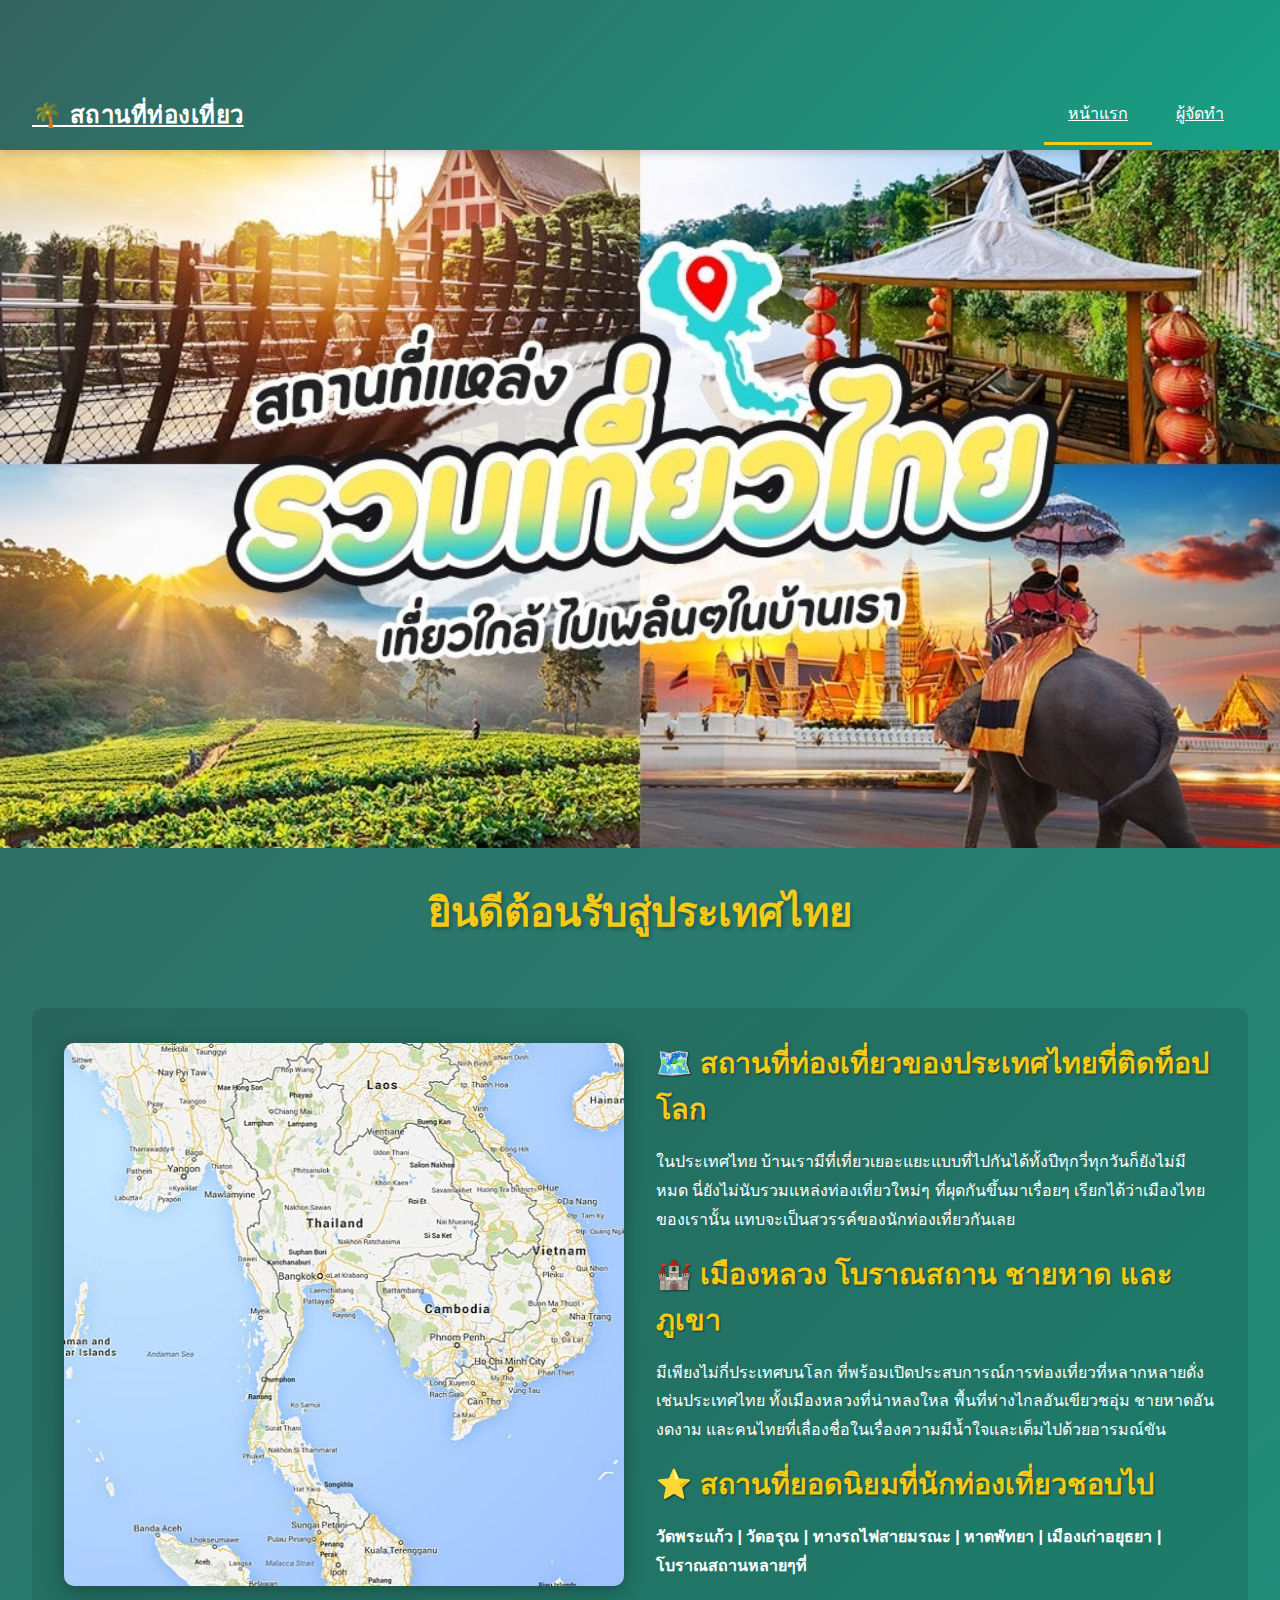
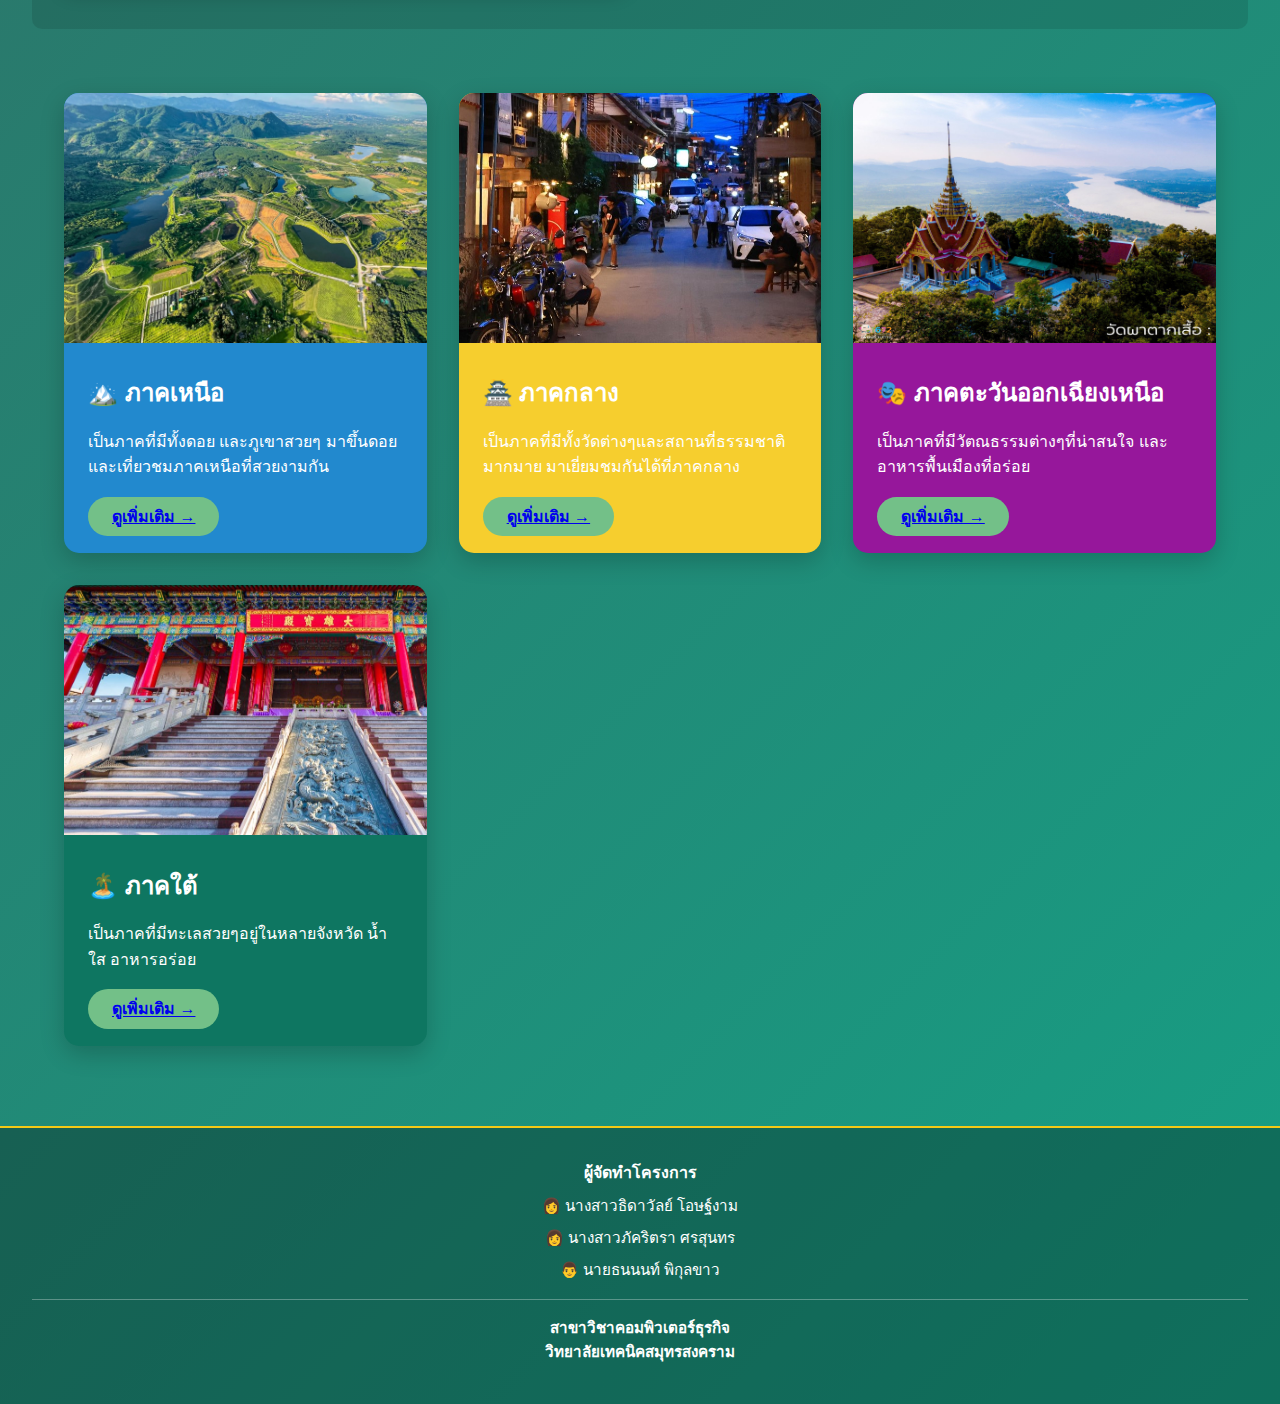
<file: index.html>
<!DOCTYPE html>
<html lang="th">

<head>
    <meta charset="UTF-8">
    <meta name="viewport" content="width=device-width, initial-scale=1.0">
    <title>สถานที่ท่องเที่ยวไทย</title>

    <link rel="stylesheet" href="index.css">
</head>

<body>
    <div class="container-fluid">

        <!--เมนู (Menu)-->
        <nav class="navbar navbar-expand-lg fixed-top">
            <div class="container-fluid">
                <a class="navbar-brand" href="index.html" style="color: white;">🌴 สถานที่ท่องเที่ยว</a>
                <div class="navbar-nav">
                    <a class="nav-link active" href="index.html">หน้าแรก</a>
                    <a class="nav-link" href="aboutus.html">ผู้จัดทำ</a>
                </div>
            </div>
        </nav>

        <!--หัวเว็บ (Banner)-->
        <div class="banner-section">
            <img src="img/สถานที่ท่องเที่ยวในประเทศไทย-1.jpg" alt="ประเทศไทย">
            <div class="banner-title">
                ยินดีต้อนรับสู่ประเทศไทย
            </div>
        </div>
        <!--เนื้อหา (Content)-->
        <div class="content-section">
            <div>
                <img src="img/แผนที่.jpg" alt="แผนที่ประเทศไทย">
            </div>
            <div class="content-text">
                <h2>🗺️ สถานที่ท่องเที่ยวของประเทศไทยที่ติดท็อปโลก</h2>
                <p>ในประเทศไทย บ้านเรามีที่เที่ยวเยอะแยะแบบที่ไปกันได้ทั้งปีทุกวี่ทุกวันก็ยังไม่มีหมด
                    นี่ยังไม่นับรวมแหล่งท่องเที่ยวใหม่ๆ ที่ผุดกันขึ้นมาเรื่อยๆ เรียกได้ว่าเมืองไทยของเรานั้น
                    แทบจะเป็นสวรรค์ของนักท่องเที่ยวกันเลย</p>

                <h2>🏰 เมืองหลวง โบราณสถาน ชายหาด และภูเขา</h2>
                <p>มีเพียงไม่กี่ประเทศบนโลก ที่พร้อมเปิดประสบการณ์การท่องเที่ยวที่หลากหลายดั่งเช่นประเทศไทย
                    ทั้งเมืองหลวงที่น่าหลงใหล พื้นที่ห่างไกลอันเขียวชอุ่ม ชายหาดอันงดงาม
                    และคนไทยที่เลื่องชื่อในเรื่องความมีน้ำใจและเต็มไปด้วยอารมณ์ขัน</p>

                <h2>⭐ สถานที่ยอดนิยมที่นักท่องเที่ยวชอบไป</h2>
                <p><strong>วัดพระแก้ว | วัดอรุณ | ทางรถไฟสายมรณะ | หาดพัทยา | เมืองเก่าอยุธยา |
                        โบราณสถานหลายๆที่</strong></p>
            </div>
        </div>
        <!--การ์ด 4 ภาค-->
        <div class="cards-grid">
            <div class="card" style="background-color: rgb(34, 137, 206); color: white;">
                <img src="img/60.webp" class="card-img-top" alt="ภาคเหนือ">
                <div class="card-body">
                    <h5 class="card-title">🏔️ ภาคเหนือ</h5>
                    <p class="card-text">เป็นภาคที่มีทั้งดอย และภูเขาสวยๆ มาขึ้นดอยและเที่ยวชมภาคเหนือที่สวยงามกัน</p>
                    <a href="travel01.html" class="btn btn-primary">ดูเพิ่มเติม →</a>
                </div>
            </div>
            <div class="card" style="background-color: rgb(246, 206, 46); color: white;">
                <img src="img/71.jpg" class="card-img-top" alt="ภาคกลาง">
                <div class="card-body">
                    <h5 class="card-title">🏯 ภาคกลาง</h5>
                    <p class="card-text">เป็นภาคที่มีทั้งวัดต่างๆและสถานที่ธรรมชาติมากมาย มาเยี่ยมชมกันได้ที่ภาคกลาง</p>
                    <a href="travel02.html" class="btn btn-primary">ดูเพิ่มเติม →</a>
                </div>
            </div>
            <div class="card" style="background-color: rgb(150, 23, 155); color: white;">
                <img src="img/69.jpg" class="card-img-top" alt="ภาคอีสาน">
                <div class="card-body">
                    <h5 class="card-title">🎭 ภาคตะวันออกเฉียงเหนือ</h5>
                    <p class="card-text">เป็นภาคที่มีวัตณธรรมต่างๆที่น่าสนใจ และอาหารพื้นเมืองที่อร่อย</p>
                    <a href="travel03.html" class="btn btn-primary">ดูเพิ่มเติม →</a>
                </div>
            </div>
            <div class="card" style="background-color: rgb(14, 118, 97); color: white;">
                <img src="img/79.jpg" class="card-img-top" alt="ภาคใต้">
                <div class="card-body">
                    <h5 class="card-title">🏝️ ภาคใต้</h5>
                    <p class="card-text">เป็นภาคที่มีทะเลสวยๆอยู่ในหลายจังหวัด น้ำใส อาหารอร่อย</p>
                    <a href="travel04.html" class="btn btn-primary">ดูเพิ่มเติม →</a>
                </div>
            </div>
        </div>

        <!--ท้ายเว็บ (Footer)-->
        <footer>
            <div class="title">ผู้จัดทำโครงการ</div>
            <p>👩 นางสาวธิดาวัลย์ โอษฐ์งาม</p>
            <p>👩 นางสาวภัคริตรา ศรสุนทร</p>
            <p>👨 นายธนนนท์ พิกุลขาว</p>
            <p style="margin-top: 1rem; border-top: 1px solid rgba(255,255,255,0.3); padding-top: 1rem;">
                <strong>สาขาวิชาคอมพิวเตอร์ธุรกิจ<br>
                    วิทยาลัยเทคนิคสมุทรสงคราม</strong>
            </p>
        </footer>

    </div>

    <!--Bootstrap JavaScript-->

</body>

</html>
</file>
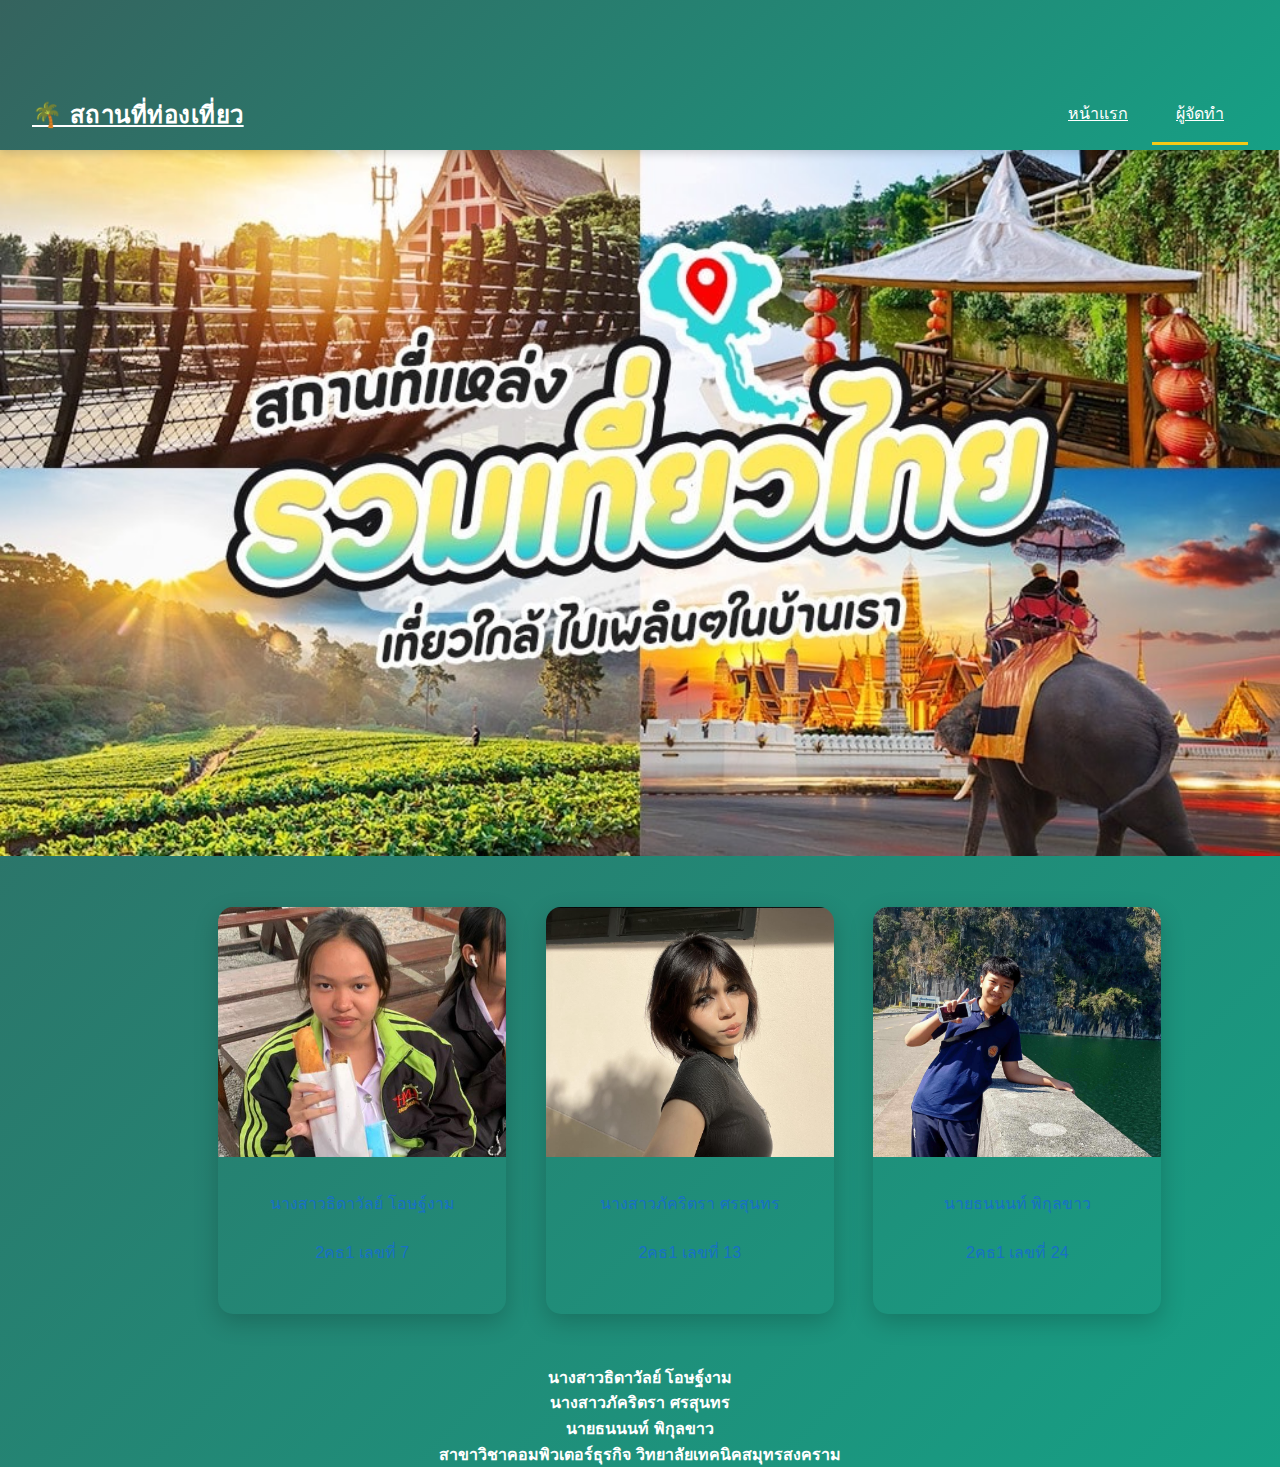
<file: aboutus.html>
<!DOCTYPE html>
<html lang="en">

<head>
    <meta charset="UTF-8">
    <meta name="viewport" content="width=device-width, initial-scale=1.0">
    <title>Document</title>

    <link rel="stylesheet" href="index.css">
</head>

<body>
    <div class="container-fluid" style="background-color: #1aab9d;">

        <!--เมนู (Menu)-->
        <nav class="navbar navbar-expand-lg fixed-top">
            <div class="container-fluid">
                <a class="navbar-brand" href="index.html" style="color: white;">🌴 สถานที่ท่องเที่ยว</a>
                <div class="navbar-nav ms-auto">
                    <a class="nav-link" href="index.html">หน้าแรก</a>
                    <a class="nav-link active" href="aboutus.html">ผู้จัดทำ</a>
                </div>
            </div>
        </nav>

        <!--หัวเว็บ (Banner)-->
        <div class="row">
            <div class="col-12">
                <img src="img/สถานที่ท่องเที่ยวในประเทศไทย-1.jpg" width="100%" height="100%">
            </div>
        </div>
        <!--เนื้อหา (Content)-->
        <br><br>
        <div class="row">
            <div class="col-2"></div>
            <div class="col-3" style="color: #1771c5; font-size: 120%;">
                <div class="card" style="width: 18rem;">
                    <img src="img/p2.jpg" class="card-img-top" alt="...">
                    <div class="card-body">
                        <p class="card-text" style="text-align: center;">นางสาวธิดาวัลย์ โอษฐ์งาม</p>
                        <p class="card-text" style="text-align: center;">2คธ1 เลขที่ 7</p>
                    </div>
                </div>
            </div>
            <div class="col-3" style="color: #1771c5; font-size: 120%;">
                <div class="card" style="width: 18rem;">
                    <img src="img/พู่.jpg" class="card-img-top" alt="...">
                    <div class="card-body">
                        <p class="card-text" style="text-align: center;">นางสาวภัคริตรา ศรสุนทร</p>
                        <p class="card-text" style="text-align: center;">2คธ1 เลขที่ 13</p>
                    </div>
                </div>
            </div>
            <div class="col-3" style="color: #1771c5; font-size: 120%;">
                <div class="card" style="width: 18rem;">
                    <img src="img/นนท์.jpg" class="card-img-top" alt="...">
                    <div class="card-body">
                        <p class="card-text" style="text-align: center;">นายธนนนท์ พิกุลขาว</p>
                        <p class="card-text" style="text-align: center;">2คธ1 เลขที่ 24</p>
                    </div>
                </div>
            </div>
            <div class="col-2"></div>
        </div><br>





        <!--ท้ายเว็บ (Footer)-->
        <div class="row">
            <div class="col-12" style="text-align: center; color: rgb(255, 255, 255);"><br>
                <b>นางสาวธิดาวัลย์ โอษฐ์งาม </b><br>
                <b>นางสาวภัคริตรา ศรสุนทร</b><br>
                <b>นายธนนนท์ พิกุลขาว</b><br>
                <b>สาขาวิชาคอมพิวเตอร์ธุรกิจ วิทยาลัยเทคนิคสมุทรสงคราม </b>
            </div>
        </div>

        <!--ปิด container ห้ามลบ-->
    </div>


    <!--bootstap ห้ามลบ-->

</body>

</html>
</file>
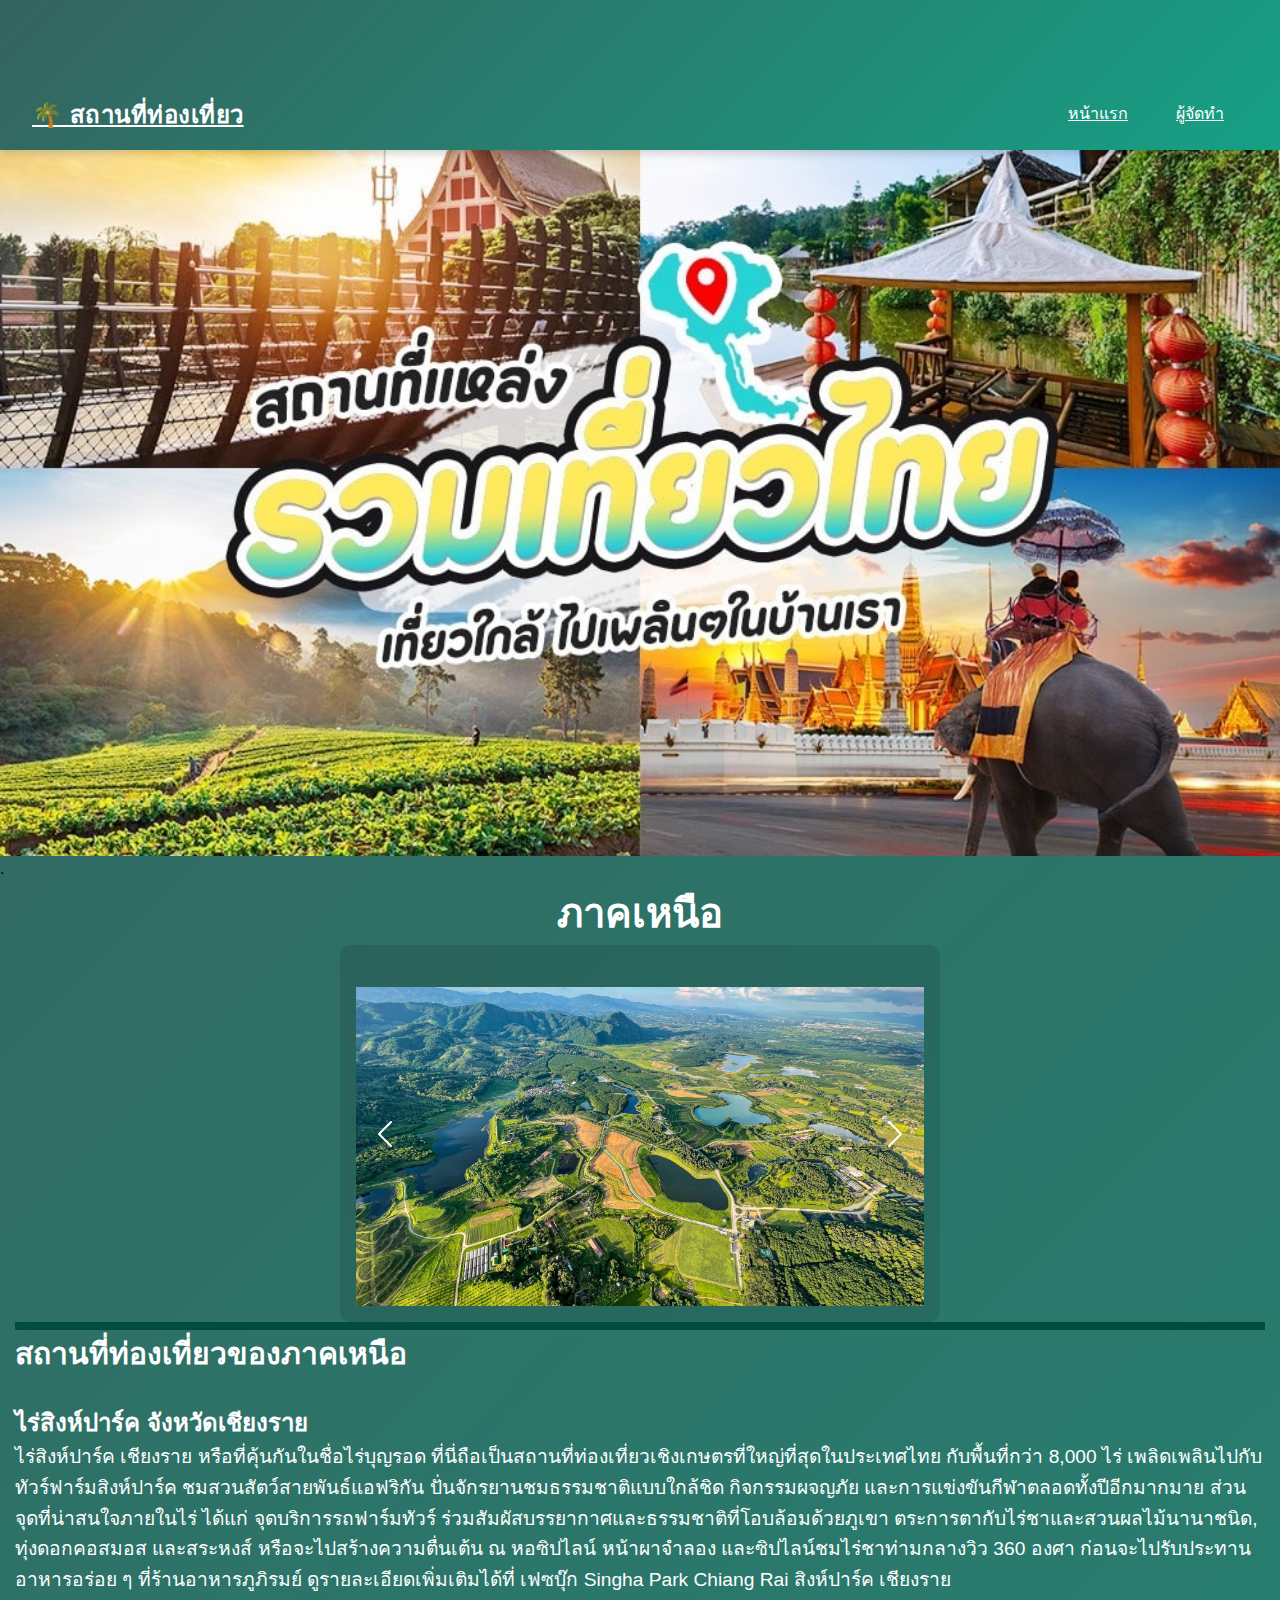
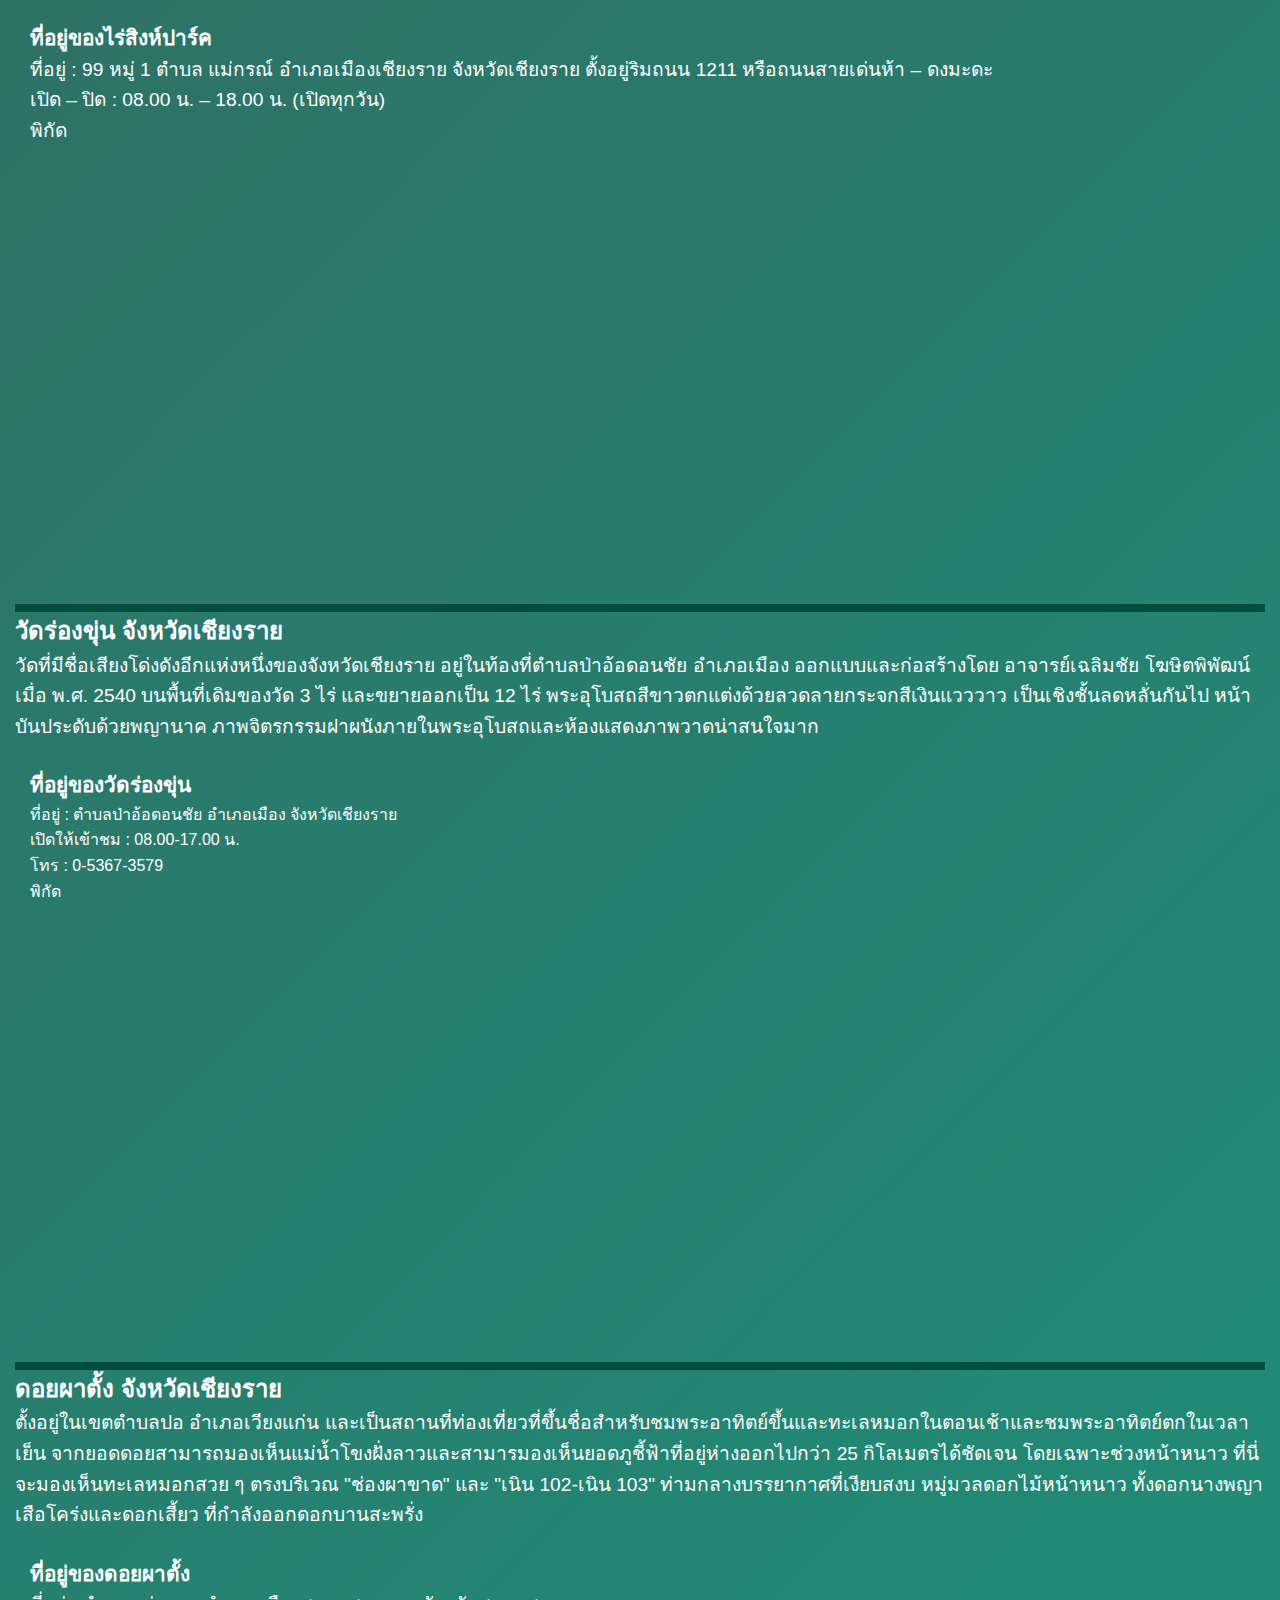
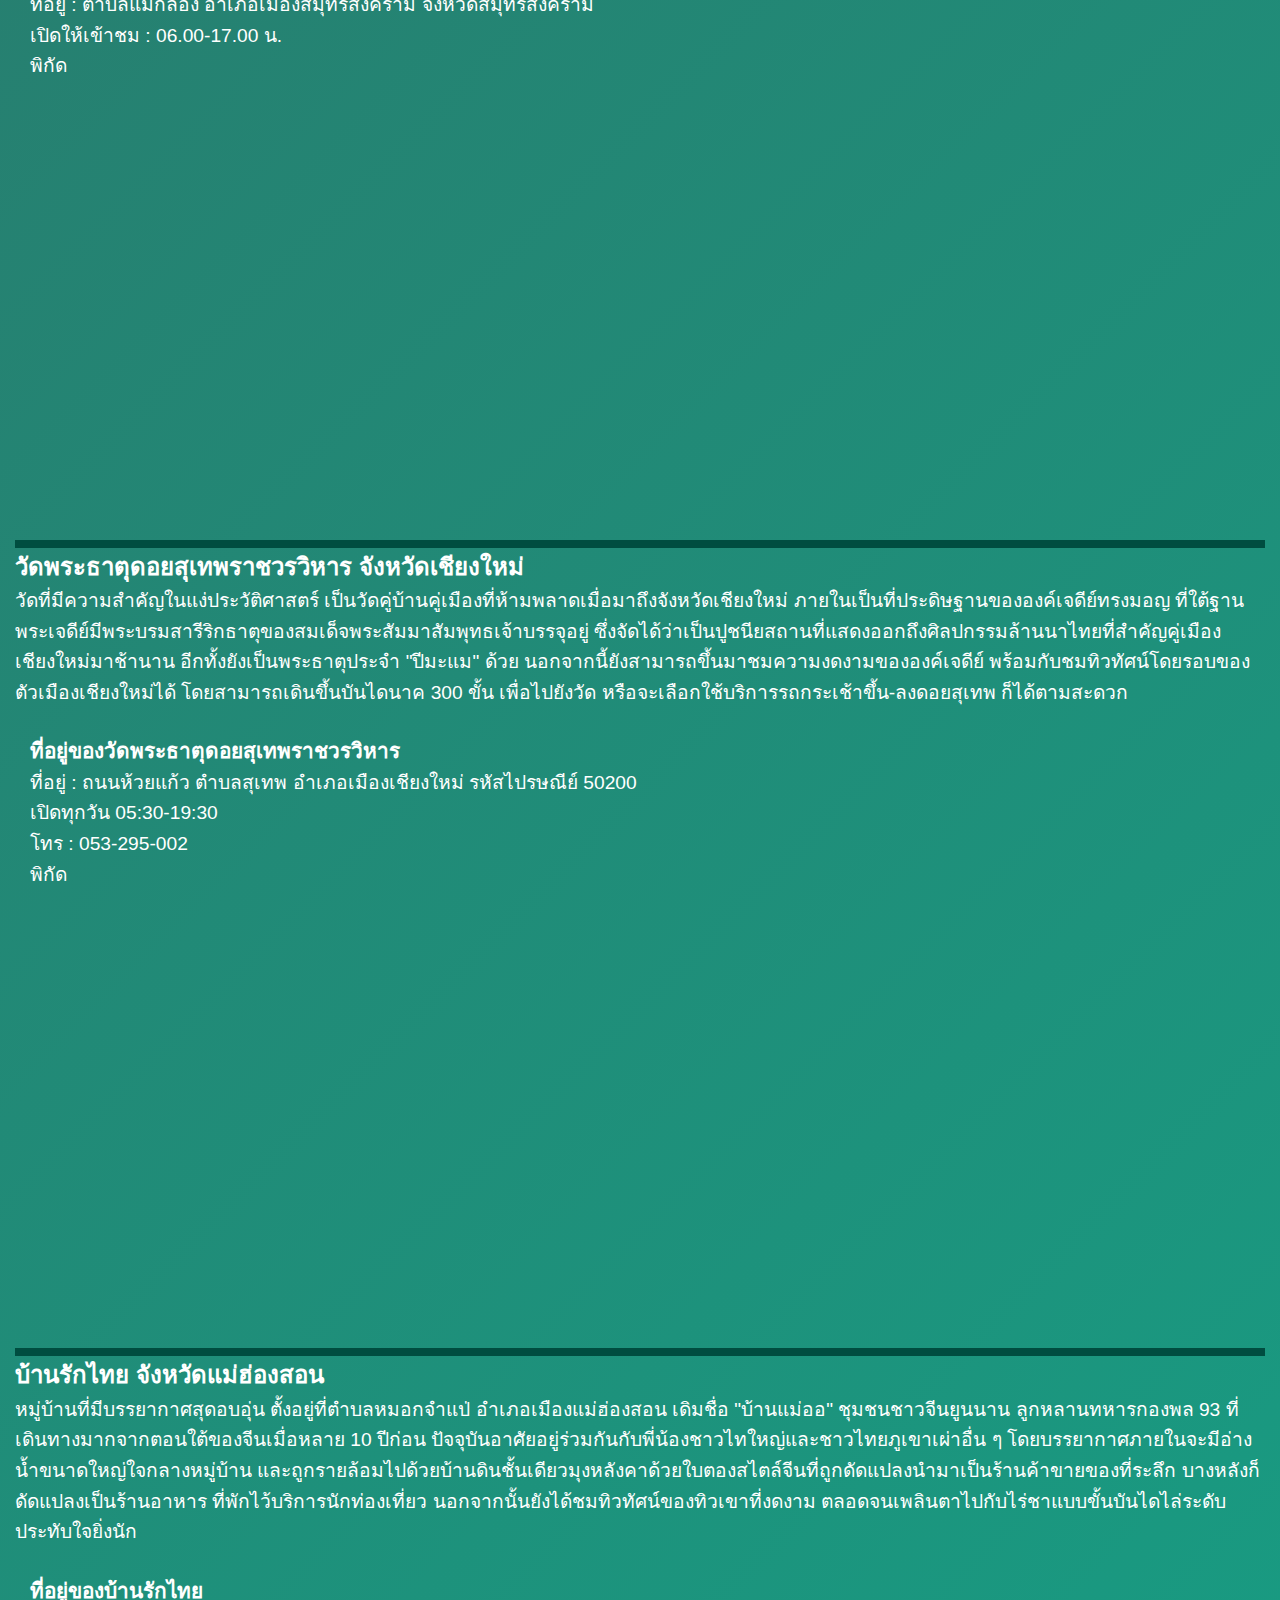
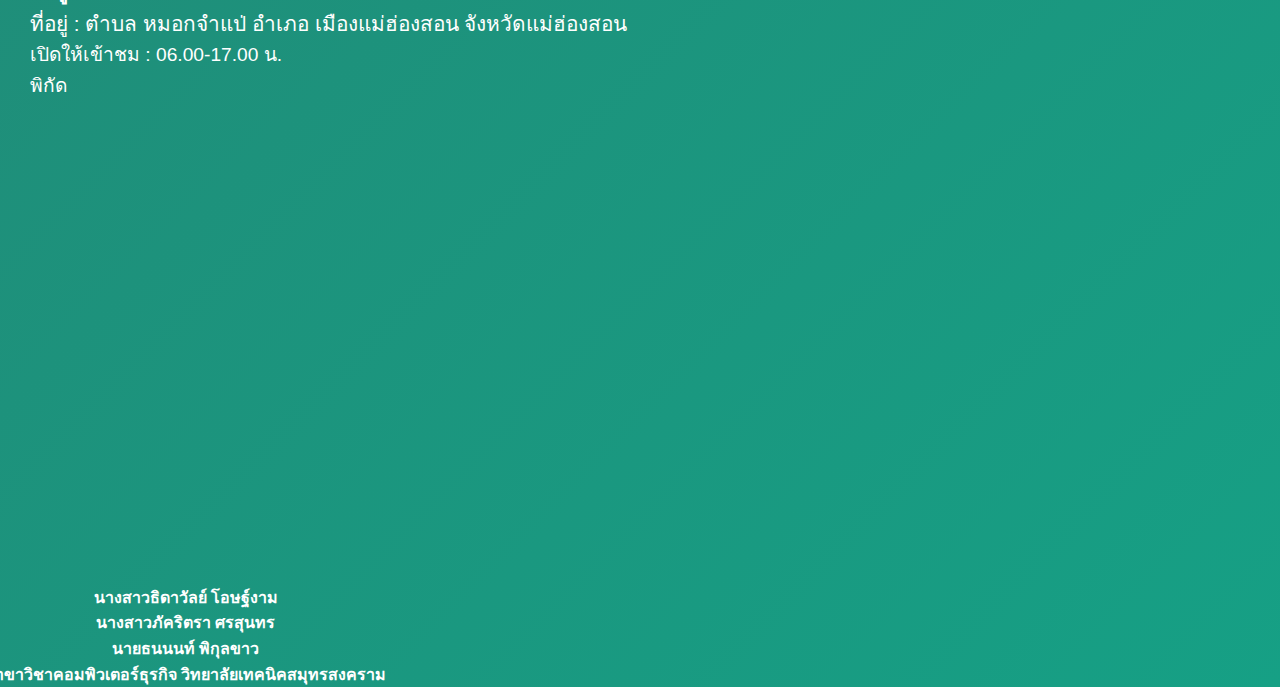
<file: travel01.html>
<!DOCTYPE html>
<html lang="en">

<head>
  <meta charset="UTF-8">
  <meta name="viewport" content="width=device-width, initial-scale=1.0">
  <title>Document</title>

  <link rel="stylesheet" href="index.css">
</head>

<body>
  <div class="container-fluid" style="background-color: #26a69a">

    <!--เมนู (Menu)-->
    <nav class="navbar navbar-expand-lg fixed-top">
      <div class="container-fluid">
        <a class="navbar-brand" href="index.html" style="color: white;">🌴 สถานที่ท่องเที่ยว</a>
        <div class="navbar-nav ms-auto">
          <a class="nav-link" href="index.html">หน้าแรก</a>
          <a class="nav-link" href="aboutus.html">ผู้จัดทำ</a>
        </div>
      </div>
    </nav>

    <!--หัวเว็บ (Banner)-->
    <div class="row">
      <div class="col-12">
        <img src="img/สถานที่ท่องเที่ยวในประเทศไทย-1.jpg" width="100%" height="100%">
      </div>
    </div>
    <!--เนื้อหา (Content)-->
    .<div class="row">
      <div class="col-12">
        <div class="col-12" style="text-align: center; color: 	white	; font-size: 40px;">
          <b>ภาคเหนือ</b>
        </div>
        <div id="carouselExampleControls" class="carousel slide"
          style="text-align: center; margin: 0 auto; max-width: 600px;"><br>
          <div class="carousel-inner">
            <div class="carousel-item active">
              <img src="img/60.webp" style="width: 100%; height: auto; display: block;">
            </div>
            <div class="carousel-item">
              <img src="img/62.webp" style="width: 100%; height: auto; display: block;">
            </div>
            <div class="carousel-item">
              <img src="img/123.022.jpg" style="width: 100%; height: auto; display: block;">
            </div>
            <div class="carousel-item">
              <img src="img/58.jpg" style="width: 100%; height: auto; display: block;">
            </div>
            <div class="carousel-item">
              <img src="img/59.jpg" style="width: 100%; height: auto; display: block;">
            </div>
          </div>
          <button class="carousel-control-prev" type="button" data-bs-target="#carouselExampleControls"
            data-bs-slide="prev">
            <span class="carousel-control-prev-icon" aria-hidden="true"></span>
            <span class="visually-hidden">Previous</span>
          </button>
          <button class="carousel-control-next" type="button" data-bs-target="#carouselExampleControls"
            data-bs-slide="next">
            <span class="carousel-control-next-icon" aria-hidden="true"></span>
            <span class="visually-hidden">Next</span>
          </button>
        </div>
        <div class="col-12">
          <hr noshade width="100%" size="10" color="#004d40">
          <b style="font-size: 30px; color: #ffffff; text-align: center;">สถานที่ท่องเที่ยวของภาคเหนือ</b><br><br>
          <b style="font-size: 150%; color: #ffffff; text-align: center;">ไร่สิงห์ปาร์ค จังหวัดเชียงราย</b><br>
          <a style="font-size: 120%; color: #ffffff;"> ไร่สิงห์ปาร์ค เชียงราย หรือที่คุ้นกันในชื่อไร่บุญรอด
            ที่นี่ถือเป็นสถานที่ท่องเที่ยวเชิงเกษตรที่ใหญ่ที่สุดในประเทศไทย กับพื้นที่กว่า 8,000 ไร่
            เพลิดเพลินไปกับทัวร์ฟาร์มสิงห์ปาร์ค ชมสวนสัตว์สายพันธ์แอฟริกัน ปั่นจักรยานชมธรรมชาติแบบใกล้ชิด กิจกรรมผจญภัย
            และการแข่งขันกีฬาตลอดทั้งปีอีกมากมาย ส่วนจุดที่น่าสนใจภายในไร่ ได้แก่ จุดบริการรถฟาร์มทัวร์
            ร่วมสัมผัสบรรยากาศและธรรมชาติที่โอบล้อมด้วยภูเขา ตระการตากับไร่ชาและสวนผลไม้นานาชนิด, ทุ่งดอกคอสมอส
            และสระหงส์ หรือจะไปสร้างความตื่นเต้น ณ หอซิปไลน์ หน้าผาจำลอง และซิปไลน์ชมไร่ชาท่ามกลางวิว 360 องศา
            ก่อนจะไปรับประทานอาหารอร่อย ๆ ที่ร้านอาหารภูภิรมย์ ดูรายละเอียดเพิ่มเติมได้ที่ เฟซบุ๊ก Singha Park Chiang
            Rai สิงห์ปาร์ค เชียงราย
          </a><br><br>
          <div class="col-12">
            <b style="font-size: 130%; color: #ffffff;">ที่อยู่ของไร่สิงห์ปาร์ค</b><br>
            <a style="font-size: 120%; color: #ffffff;">ที่อยู่ : 99 หมู่ 1 ตำบล แม่กรณ์ อำเภอเมืองเชียงราย
              จังหวัดเชียงราย ตั้งอยู่ริมถนน 1211 หรือถนนสายเด่นห้า – ดงมะดะ</a><br>
            <a style="font-size: 120%; color: #ffffff;">เปิด – ปิด : 08.00 น. – 18.00 น. (เปิดทุกวัน)</a><br>
            <a style="font-size: 120%; color: #ffffff;">พิกัด</a><br>
            <div class="font-size: 120%; col-12" style="text-align: center;"><iframe
                src="https://www.google.com/maps/embed?pb=!1m18!1m12!1m3!1d3752.689518097158!2d99.74044647597815!3d19.85308592711682!2m3!1f0!2f0!3f0!3m2!1i1024!2i768!4f13.1!3m3!1m2!1s0x30d70feb0e464e53%3A0xeeb653eaf54e130e!2z4Liq4Li04LiH4Lir4LmM4Lib4Liy4Lij4LmM4LiE4LmA4LiK4Li14Lii4LiH4Lij4Liy4Lii!5e0!3m2!1sth!2sth!4v1736408729520!5m2!1sth!2sth"
                width="600" height="450" style="border:0;" allowfullscreen="" loading="lazy"
                referrerpolicy="no-referrer-when-downgrade"></iframe></div>
          </div>
        </div>
        <div class="col-12">
          <hr noshade width="100%" size="10" color="#004d40">
          <b style="font-size: 150%; color: #ffffff; text-align: center;">วัดร่องขุ่น จังหวัดเชียงราย</b><br>
          <a style="font-size: 120%; color: #ffffff;"> วัดที่มีชื่อเสียงโด่งดังอีกแห่งหนึ่งของจังหวัดเชียงราย
            อยู่ในท้องที่ตำบลป่าอ้อดอนชัย อำเภอเมือง ออกแบบและก่อสร้างโดย อาจารย์เฉลิมชัย โฆษิตพิพัฒน์ เมื่อ พ.ศ. 2540
            บนพื้นที่เดิมของวัด 3 ไร่ และขยายออกเป็น 12 ไร่
            พระอุโบสถสีขาวตกแต่งด้วยลวดลายกระจกสีเงินแวววาว เป็นเชิงชั้นลดหลั่นกันไป หน้าบันประดับด้วยพญานาค
            ภาพจิตรกรรมฝาผนังภายในพระอุโบสถและห้องแสดงภาพวาดน่าสนใจมาก</a><br><br>
          <div class="col-12">
            <b style="font-size: 130%; color: #ffffff;">ที่อยู่ของวัดร่องขุ่น </b><br>
            <a style="color: #ffffff;">ที่อยู่ : ตำบลป่าอ้อดอนชัย อำเภอเมือง จังหวัดเชียงราย</a><br>
            <a style="color: #ffffff;">เปิดให้เข้าชม : 08.00-17.00 น.</a><br>
            <a style="color: #ffffff;">โทร : 0-5367-3579 </a><br>
            <a style="color: #ffffff;">พิกัด</a><br>
            <div class="col-12" style="text-align: center;"><iframe
                src="https://www.google.com/maps/embed?pb=!1m18!1m12!1m3!1d3753.3940773268328!2d99.76013357597769!3d19.823271928087184!2m3!1f0!2f0!3f0!3m2!1i1024!2i768!4f13.1!3m3!1m2!1s0x30d7b7dfce59940f%3A0x2afcd50d8eacb7a3!2z4Lin4Lix4LiU4Lij4LmI4Lit4LiH4LiC4Li44LmI4LiZ!5e0!3m2!1sth!2sth!4v1736409008775!5m2!1sth!2sth"
                width="600" height="450" style="border:0;" allowfullscreen="" loading="lazy"
                referrerpolicy="no-referrer-when-downgrade"></iframe></div>
          </div>
        </div>
        <div class="col-12">
          <hr noshade width="100%" size="10" color="#004d40">
          <b style="font-size: 150%; color: #ffffff; text-align: center;">ดอยผาตั้ง จังหวัดเชียงราย</b><br>
          <a style="font-size: 120%; color: #ffffff;"> ตั้งอยู่ในเขตตำบลปอ อำเภอเวียงแก่น
            และเป็นสถานที่ท่องเที่ยวที่ขึ้นชื่อสำหรับชมพระอาทิตย์ขึ้นและทะเลหมอกในตอนเช้าและชมพระอาทิตย์ตกในเวลาเย็น
            จากยอดดอยสามารถมองเห็นแม่น้ำโขงฝั่งลาวและสามารมองเห็นยอดภูชี้ฟ้าที่อยู่ห่างออกไปกว่า 25 กิโลเมตรได้ชัดเจน
            โดยเฉพาะช่วงหน้าหนาว ที่นี่จะมองเห็นทะเลหมอกสวย ๆ ตรงบริเวณ "ช่องผาขาด" และ "เนิน 102-เนิน 103"
            ท่ามกลางบรรยากาศที่เงียบสงบ หมู่มวลดอกไม้หน้าหนาว ทั้งดอกนางพญาเสือโคร่งและดอกเสี้ยว
            ที่กำลังออกดอกบานสะพรั่ง
          </a><br><br>
          <div class="col-12">
            <b style="font-size: 130%; color: #ffffff;">ที่อยู่ของดอยผาตั้ง</b><br>
            <a style="font-size: 120%; color: #ffffff;">ที่อยู่ : ตำบลแม่กลอง อำเภอเมืองสมุทรสงคราม
              จังหวัดสมุทรสงคราม</a><br>
            <a style="font-size: 120%; color: #ffffff;">เปิดให้เข้าชม : 06.00-17.00 น.</a><br>
            <a style="font-size: 120%; color: #ffffff;">พิกัด</a><br>
            <div class="col-12" style="text-align: center;"><iframe
                src="https://www.google.com/maps/embed?pb=!1m18!1m12!1m3!1d3881.048002076302!2d99.99604747589149!3d13.409354805128126!2m3!1f0!2f0!3f0!3m2!1i1024!2i768!4f13.1!3m3!1m2!1s0x30e2d38c1683435d%3A0x47ff9ecfcef5ab43!2z4Lin4Lix4LiU4LmA4Lie4LiK4Lij4Liq4Lih4Li44LiX4Lij4Lin4Lij4Lin4Li04Lir4Liy4LijIOC4q-C4peC4p-C4h-C4nuC5iOC4reC4muC5ieC4suC4meC5geC4q-C4peC4oQ!5e0!3m2!1sth!2sth!4v1725415650745!5m2!1sth!2sth"
                width="1000" height="450" style="border:0;" allowfullscreen="" loading="lazy"
                referrerpolicy="no-referrer-when-downgrade"></iframe></div>
          </div>
        </div>
        <div class="col-12">
          <hr noshade width="100%" size="10" color="#004d40">
          <b style="font-size: 150%; color: #ffffff; text-align: center;">วัดพระธาตุดอยสุเทพราชวรวิหาร
            จังหวัดเชียงใหม่</b><br>
          <a style="font-size: 120%; color: #ffffff;"> วัดที่มีความสำคัญในแง่ประวัติศาสตร์
            เป็นวัดคู่บ้านคู่เมืองที่ห้ามพลาดเมื่อมาถึงจังหวัดเชียงใหม่ ภายในเป็นที่ประดิษฐานขององค์เจดีย์ทรงมอญ
            ที่ใต้ฐานพระเจดีย์มีพระบรมสารีริกธาตุของสมเด็จพระสัมมาสัมพุทธเจ้าบรรจุอยู่
            ซึ่งจัดได้ว่าเป็นปูชนียสถานที่แสดงออกถึงศิลปกรรมล้านนาไทยที่สำคัญคู่เมืองเชียงใหม่มาช้านาน
            อีกทั้งยังเป็นพระธาตุประจำ "ปีมะแม" ด้วย นอกจากนี้ยังสามารถขึ้นมาชมความงดงามขององค์เจดีย์
            พร้อมกับชมทิวทัศน์โดยรอบของตัวเมืองเชียงใหม่ได้ โดยสามารถเดินขึ้นบันไดนาค 300 ขั้น เพื่อไปยังวัด
            หรือจะเลือกใช้บริการรถกระเช้าขึ้น-ลงดอยสุเทพ ก็ได้ตามสะดวก
          </a><br><br>
          <div class="col-12">
            <b style="font-size: 130%; color: #ffffff;">ที่อยู่ของวัดพระธาตุดอยสุเทพราชวรวิหาร</b><br>
            <a style="font-size: 120%; color: #ffffff;">ที่อยู่ : ถนนห้วยแก้ว ตำบลสุเทพ อำเภอเมืองเชียงใหม่ รหัสไปรษณีย์
              50200</a><br>
            <a style="font-size: 120%; color: #ffffff;">เปิดทุกวัน 05:30-19:30</a><br>
            <a style="font-size: 120%; color: #ffffff;">โทร : 053-295-002</a><br>
            <a style="font-size: 120%; color: #ffffff;">พิกัด</a><br>
            <div class="col-12" style="text-align: center;"><iframe
                src="https://www.google.com/maps/embed?pb=!1m18!1m12!1m3!1d3776.8464765273357!2d98.91905877596112!3d18.804993960422998!2m3!1f0!2f0!3f0!3m2!1i1024!2i768!4f13.1!3m3!1m2!1s0x30da39b5dff1ddb5%3A0x9d864c5caec57e21!2z4Lin4Lix4LiU4Lie4Lij4Liw4LiY4Liy4LiV4Li44LiU4Lit4Lii4Liq4Li44LmA4LiX4Lie4Lij4Liy4LiK4Lin4Lij4Lin4Li04Lir4Liy4Lij!5e0!3m2!1sth!2sth!4v1736409379825!5m2!1sth!2sth"
                width="600" height="450" style="border:0;" allowfullscreen="" loading="lazy"
                referrerpolicy="no-referrer-when-downgrade"></iframe></div>
          </div>
        </div>
        <div class="col-12">
          <hr noshade width="100%" size="10" color="#004d40">
          <b style="font-size: 150%; color: #ffffff; text-align: center;">บ้านรักไทย จังหวัดแม่ฮ่องสอน</b><br>
          <a style="font-size: 120%; color: #ffffff;"> หมู่บ้านที่มีบรรยากาศสุดอบอุ่น ตั้งอยู่ที่ตำบลหมอกจำแป่
            อำเภอเมืองแม่ฮ่องสอน เดิมชื่อ "บ้านแม่ออ" ชุมชนชาวจีนยูนนาน ลูกหลานทหารกองพล 93
            ที่เดินทางมากจากตอนใต้ของจีนเมื่อหลาย 10 ปีก่อน
            ปัจจุบันอาศัยอยู่ร่วมกันกับพี่น้องชาวไทใหญ่และชาวไทยภูเขาเผ่าอื่น ๆ
            โดยบรรยากาศภายในจะมีอ่างน้ำขนาดใหญ่ใจกลางหมู่บ้าน
            และถูกรายล้อมไปด้วยบ้านดินชั้นเดียวมุงหลังคาด้วยใบตองสไตล์จีนที่ถูกดัดแปลงนำมาเป็นร้านค้าขายของที่ระลึก
            บางหลังก็ดัดแปลงเป็นร้านอาหาร ที่พักไว้บริการนักท่องเที่ยว นอกจากนั้นยังได้ชมทิวทัศน์ของทิวเขาที่งดงาม
            ตลอดจนเพลินตาไปกับไร่ชาแบบขั้นบันไดไล่ระดับประทับใจยิ่งนัก
          </a><br><br>
          <div class="col-12">
            <b style="font-size: 130%; color: #ffffff;">ที่อยู่ของบ้านรักไทย</b><br>
            <a style="font-size: 130%; color: #ffffff;">ที่อยู่ : ตำบล หมอกจำแป่ อำเภอ เมืองแม่ฮ่องสอน
              จังหวัดแม่ฮ่องสอน</a><br>
            <a style="font-size: 120%; color: #ffffff;">เปิดให้เข้าชม : 06.00-17.00 น.</a><br>
            <a style="font-size: 120%; color: #ffffff;">พิกัด</a><br>
            <div class="col-12" style="text-align: center;"><iframe
                src="https://www.google.com/maps/embed?pb=!1m18!1m12!1m3!1d1941032.418816975!2d97.9730288078519!3d18.160276994602274!2m3!1f0!2f0!3f0!3m2!1i1024!2i768!4f13.1!3m3!1m2!1s0x30d01b089cc5e575%3A0x870117e9929fcbb6!2z4Lir4Lih4Li54LmI4Lia4LmJ4Liy4LiZ4Lij4Lix4LiB4LmE4LiX4Lii!5e0!3m2!1sth!2sth!4v1736409518304!5m2!1sth!2sth"
                width="600" height="450" style="border:0;" allowfullscreen="" loading="lazy"
                referrerpolicy="no-referrer-when-downgrade"></iframe></div>
          </div>
        </div>
      </div>
      <!--ท้ายเว็บ (Footer)-->
      <div class="row">
        <div class="col-12" style="text-align: center; color: rgb(255, 255, 255);"><br>
          <b>นางสาวธิดาวัลย์ โอษฐ์งาม </b><br>
          <b>นางสาวภัคริตรา ศรสุนทร</b><br>
          <b>นายธนนนท์ พิกุลขาว</b><br>
          <b>สาขาวิชาคอมพิวเตอร์ธุรกิจ วิทยาลัยเทคนิคสมุทรสงคราม </b>
        </div>
      </div>

      <!--ปิด container ห้ามลบ-->
    </div>


    <!--bootstap ห้ามลบ-->

    <script src="carousel.js"></script>
</body>

</html>
</file>
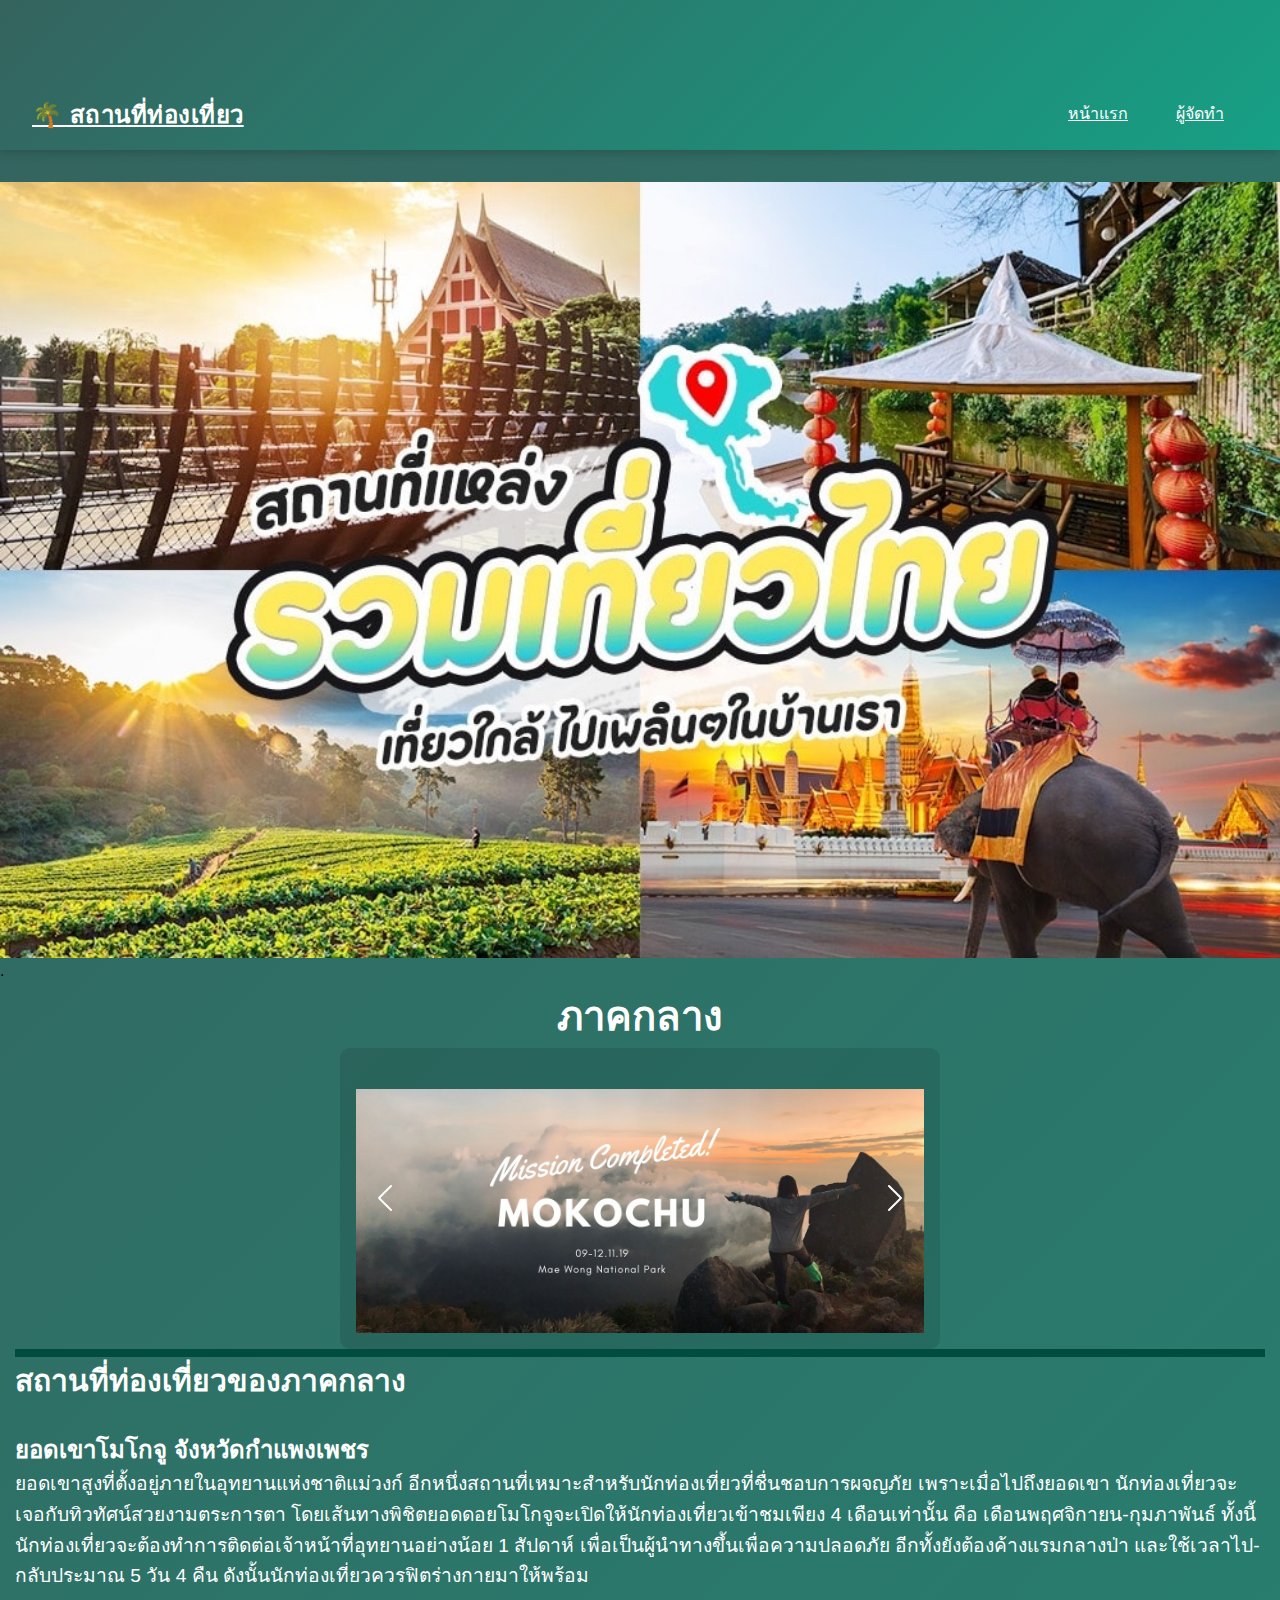
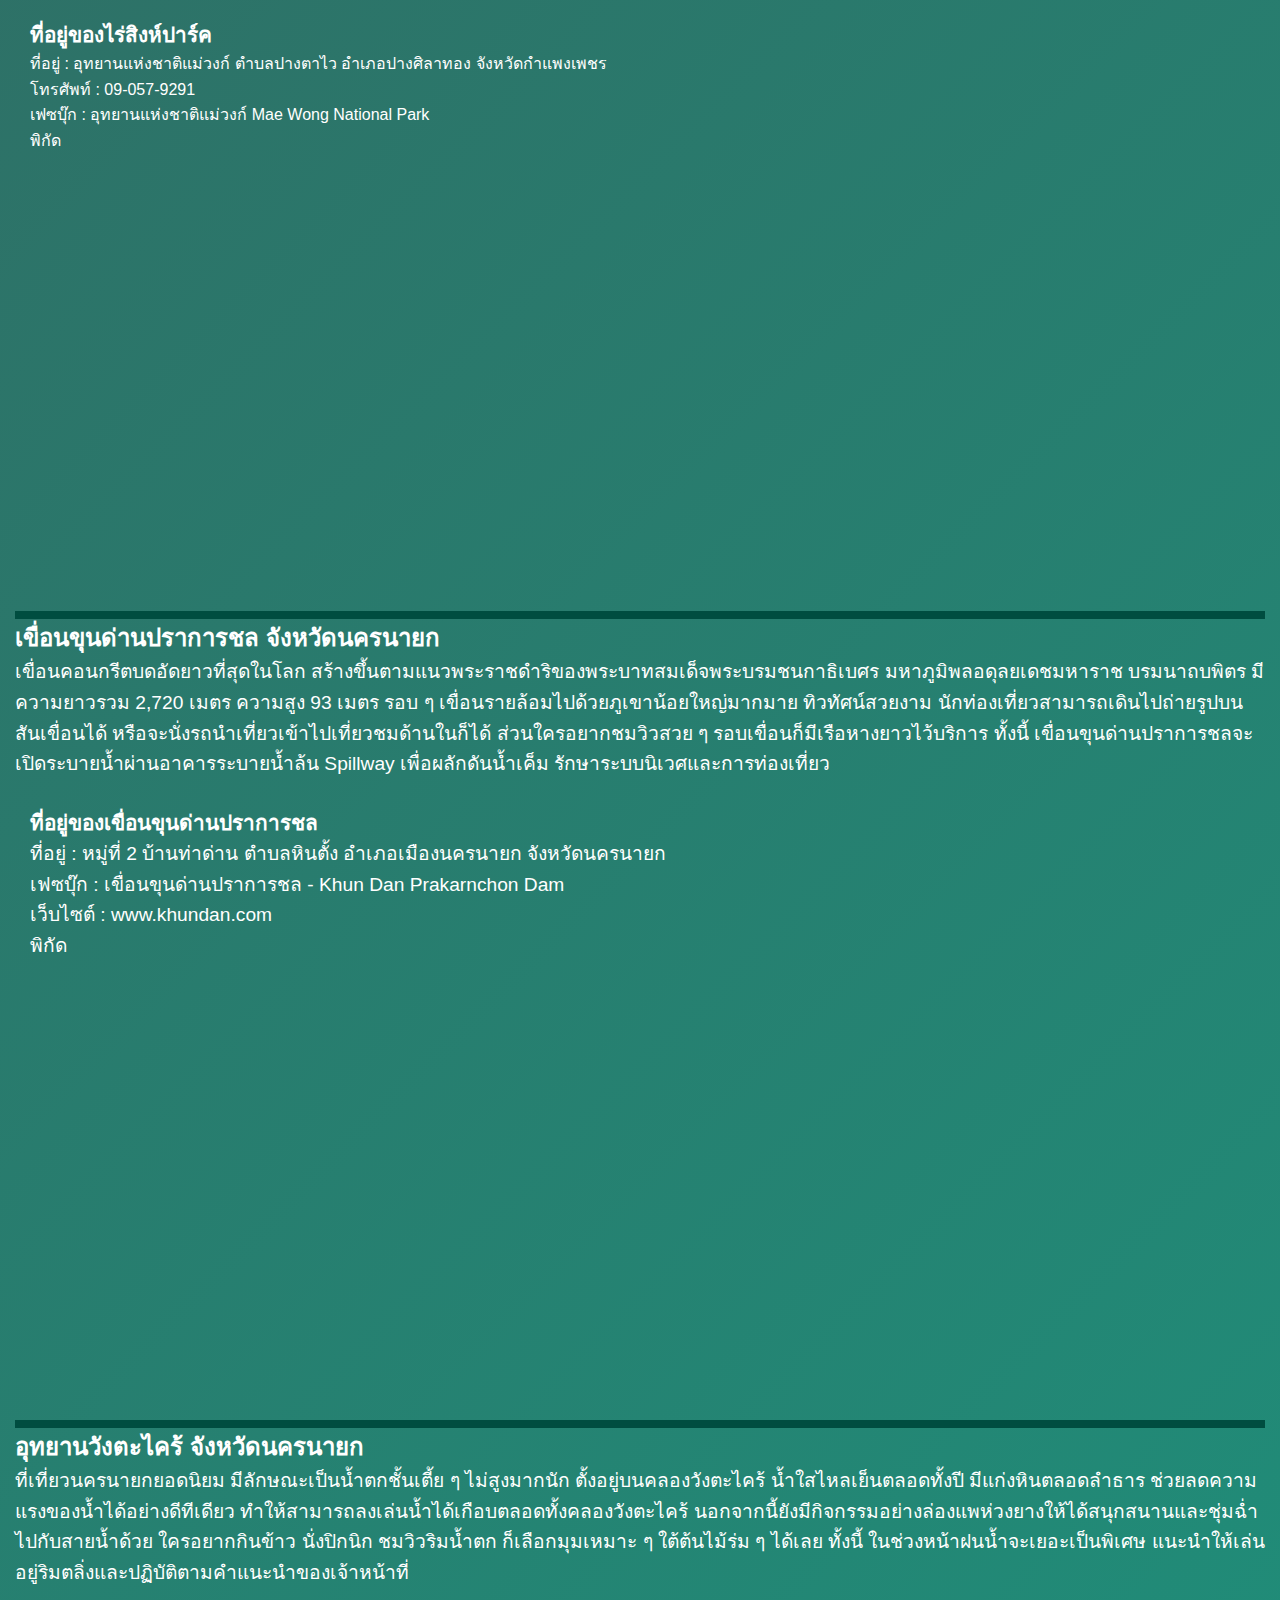
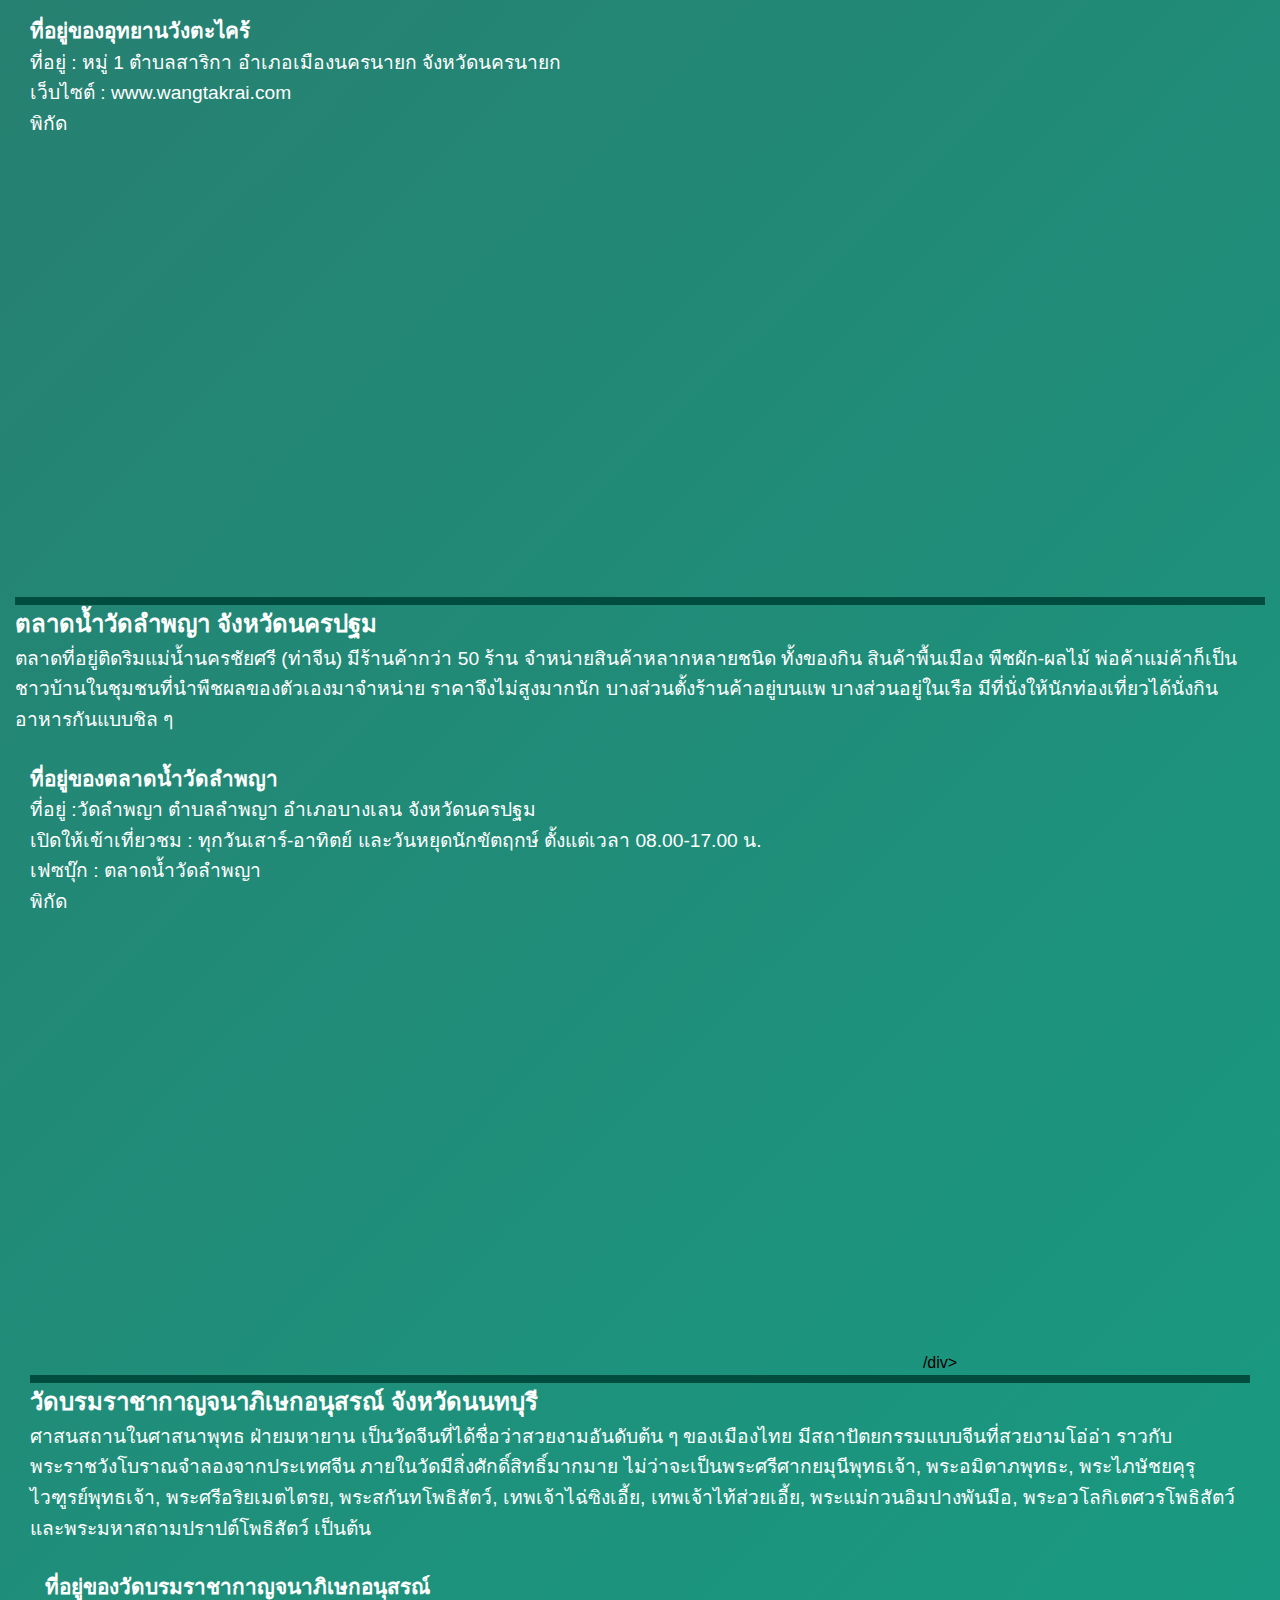
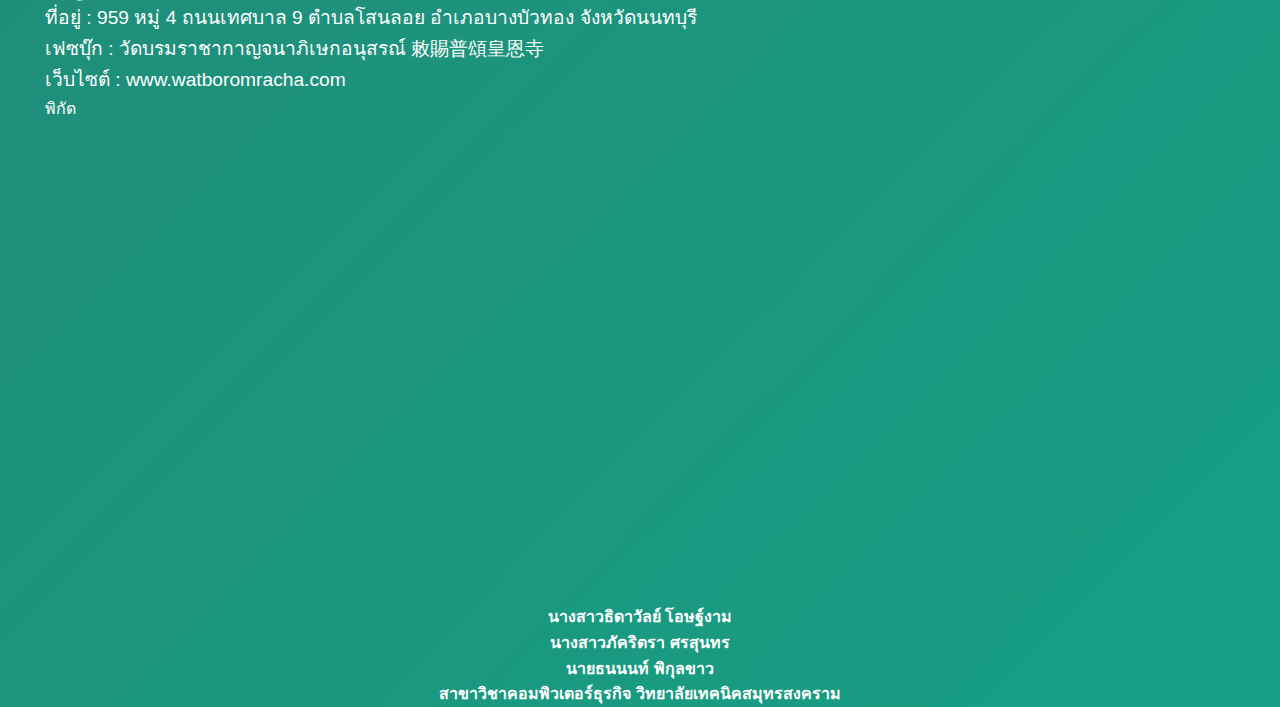
<file: travel02.html>
<!DOCTYPE html>
<html lang="en">

<head>
  <meta charset="UTF-8">
  <meta name="viewport" content="width=device-width, initial-scale=1.0">
  <title>Document</title>

  <link rel="stylesheet" href="index.css">
</head>

<body>
  <div class="container-fluid" style="background-color: #26a69a;">

    <!--เมนู (manu)-->
    <div class="row">
      <div class="col-12">
        <!--เมนู-->
        <nav class="navbar fixed-top navbar-expand-lg navbar-light" style="background-color:#196860;">
          <div class="container-fluid">
            <!--เมนู (Menu)-->
            <nav class="navbar navbar-expand-lg fixed-top">
              <div class="container-fluid">
                <a class="navbar-brand" href="index.html" style="color: white;">🌴 สถานที่ท่องเที่ยว</a>
                <div class="navbar-nav ms-auto">
                  <a class="nav-link" href="index.html">หน้าแรก</a>
                  <a class="nav-link" href="aboutus.html">ผู้จัดทำ</a>
                </div>
              </div>
            </nav>
          </div>
        </nav>
      </div>
    </div><br><br><br><br>

    <!--หัวเว็บ (Banner)-->
    <div class="row">
      <div class="col-12">
        <img src="img/สถานที่ท่องเที่ยวในประเทศไทย-1.jpg" width="100%" height="100%">
      </div>
    </div>
    <!--เนื้อหา (Content)-->
    .<div class="row">
      <div class="col-12">
        <div class="col-12" style="text-align: center; color: white; font-size: 40px;">
          <b>ภาคกลาง</b>
        </div>
        <div id="carouselExampleControls" class="carousel slide"
          style="text-align: center; margin: 0 auto; max-width: 600px;"><br>
          <div class="carousel-inner">
            <div class="carousel-item active">
              <img src="img/74.jpg" style="width: 100%; height: auto; display: block;">
            </div>
            <div class="carousel-item">
              <img src="img/75.jpg" style="width: 100%; height: auto; display: block;">
            </div>
            <div class="carousel-item">
              <img src="img/76.jpg" style="width: 100%; height: auto; display: block;">
            </div>
            <div class="carousel-item">
              <img src="img/77.jpg" style="width: 100%; height: auto; display: block;">
            </div>
            <div class="carousel-item">
              <img src="img/79.jpg" style="width: 100%; height: auto; display: block;">
            </div>
          </div>
          <button class="carousel-control-prev" type="button" data-bs-target="#carouselExampleControls"
            data-bs-slide="prev">
            <span class="carousel-control-prev-icon" aria-hidden="true"></span>
            <span class="visually-hidden">Previous</span>
          </button>
          <button class="carousel-control-next" type="button" data-bs-target="#carouselExampleControls"
            data-bs-slide="next">
            <span class="carousel-control-next-icon" aria-hidden="true"></span>
            <span class="visually-hidden">Next</span>
          </button>
        </div>
        <div class="col-12">
          <hr noshade width="100%" size="10" color="#004d40">
          <b style="font-size: 30px; color: #ffffff; text-align: center;">สถานที่ท่องเที่ยวของภาคกลาง</b><br><br>
          <b style="font-size: 150%; color: #ffffff; text-align: center;">ยอดเขาโมโกจู จังหวัดกำแพงเพชร</b><br>
          <a style="font-size: 120%; color: #ffffff;">ยอดเขาสูงที่ตั้งอยู่ภายในอุทยานแห่งชาติแม่วงก์
            อีกหนึ่งสถานที่เหมาะสำหรับนักท่องเที่ยวที่ชื่นชอบการผจญภัย เพราะเมื่อไปถึงยอดเขา
            นักท่องเที่ยวจะเจอกับทิวทัศน์สวยงามตระการตา โดยเส้นทางพิชิตยอดดอยโมโกจูจะเปิดให้นักท่องเที่ยวเข้าชมเพียง 4
            เดือนเท่านั้น คือ เดือนพฤศจิกายน-กุมภาพันธ์
            ทั้งนี้ นักท่องเที่ยวจะต้องทำการติดต่อเจ้าหน้าที่อุทยานอย่างน้อย 1 สัปดาห์
            เพื่อเป็นผู้นำทางขึ้นเพื่อความปลอดภัย อีกทั้งยังต้องค้างแรมกลางป่า และใช้เวลาไป-กลับประมาณ 5 วัน 4 คืน
            ดังนั้นนักท่องเที่ยวควรฟิตร่างกายมาให้พร้อม</a><br><br>
          <div class="col-12">
            <b style="font-size: 130%; color: #ffffff;">ที่อยู่ของไร่สิงห์ปาร์ค</b><br>
            <a style="color: #ffffff;">ที่อยู่ : อุทยานแห่งชาติแม่วงก์ ตำบลปางตาไว อำเภอปางศิลาทอง
              จังหวัดกำแพงเพชร</a><br>
            <a style="color: #ffffff;">โทรศัพท์ : 09-057-9291</a><br>
            <a style="color: #ffffff;">เฟซบุ๊ก : อุทยานแห่งชาติแม่วงก์ Mae Wong National Park</a><br>
            <a style="color: #ffffff;">พิกัด</a><br>
            <div class="col-12" style="text-align: center;"><iframe
                src="https://www.google.com/maps/embed?pb=!1m18!1m12!1m3!1d15346.46317192594!2d99.08692246254296!3d15.929186839523823!2m3!1f0!2f0!3f0!3m2!1i1024!2i768!4f13.1!3m3!1m2!1s0x30e73679c1de805b%3A0xfa2dc04db0cfa09b!2z4LmA4LiC4Liy4LmC4Lih4LmC4LiB4LiI4Li5!5e0!3m2!1sth!2sth!4v1736410092457!5m2!1sth!2sth"
                width="600" height="450" style="border:0;" allowfullscreen="" loading="lazy"
                referrerpolicy="no-referrer-when-downgrade"></iframe></div>
          </div>
        </div>
        <div class="col-12">
          <hr noshade width="100%" size="10" color="#004d40">
          <b style="font-size: 150%; color: #ffffff; text-align: center;">เขื่อนขุนด่านปราการชล จังหวัดนครนายก</b><br>
          <a style="font-size: 120%; color: #ffffff;"> เขื่อนคอนกรีตบดอัดยาวที่สุดในโลก
            สร้างขึ้นตามแนวพระราชดำริของพระบาทสมเด็จพระบรมชนกาธิเบศร มหาภูมิพลอดุลยเดชมหาราช บรมนาถบพิตร มีความยาวรวม
            2,720 เมตร ความสูง 93 เมตร รอบ ๆ เขื่อนรายล้อมไปด้วยภูเขาน้อยใหญ่มากมาย
            ทิวทัศน์สวยงาม นักท่องเที่ยวสามารถเดินไปถ่ายรูปบนสันเขื่อนได้ หรือจะนั่งรถนำเที่ยวเข้าไปเที่ยวชมด้านในก็ได้
            ส่วนใครอยากชมวิวสวย ๆ รอบเขื่อนก็มีเรือหางยาวไว้บริการ
            ทั้งนี้ เขื่อนขุนด่านปราการชลจะเปิดระบายน้ำผ่านอาคารระบายน้ำล้น Spillway เพื่อผลักดันน้ำเค็ม
            รักษาระบบนิเวศและการท่องเที่ยว</a><br><br>
          <div class="col-12">
            <b style="font-size: 130%; color: #ffffff;">ที่อยู่ของเขื่อนขุนด่านปราการชล </b><br>
            <a style="font-size: 120%; color: #ffffff;">ที่อยู่ : หมู่ที่ 2 บ้านท่าด่าน ตำบลหินตั้ง อำเภอเมืองนครนายก
              จังหวัดนครนายก</a><br>
            <a style="font-size: 120%; color: #ffffff;">เฟซบุ๊ก : เขื่อนขุนด่านปราการชล - Khun Dan Prakarnchon
              Dam</a><br>
            <a style="font-size: 120%; color: #ffffff;">เว็บไซต์ : www.khundan.com</a><br>
            <a style="font-size: 120%; color: #ffffff;">พิกัด</a><br>
            <div class="col-12" style="text-align: center;"><iframe
                src="https://www.google.com/maps/embed?pb=!1m18!1m12!1m3!1d1932.98952082387!2d101.31927253881182!3d14.312650195493232!2m3!1f0!2f0!3f0!3m2!1i1024!2i768!4f13.1!3m3!1m2!1s0x311db4bfbc7adfc7%3A0xc586dcf6cf6c2947!2z4LmA4LiC4Li34LmI4Lit4LiZ4LiC4Li44LiZ4LiU4LmI4Liy4LiZ4Lib4Lij4Liy4LiB4Liy4Lij4LiK4Lil!5e0!3m2!1sth!2sth!4v1736410238339!5m2!1sth!2sth"
                width="600" height="450" style="border:0;" allowfullscreen="" loading="lazy"
                referrerpolicy="no-referrer-when-downgrade"></iframe></div>
          </div>
        </div>
        <div class="col-12">
          <hr noshade width="100%" size="10" color="#004d40">
          <b style="font-size: 150%; color: #ffffff; text-align: center;">อุทยานวังตะไคร้ จังหวัดนครนายก</b><br>
          <a style="font-size: 120%; color: #ffffff;"> ที่เที่ยวนครนายกยอดนิยม มีลักษณะเป็นน้ำตกชั้นเตี้ย ๆ ไม่สูงมากนัก
            ตั้งอยู่บนคลองวังตะไคร้ น้ำใสไหลเย็นตลอดทั้งปี มีแก่งหินตลอดลำธาร ช่วยลดความแรงของน้ำได้อย่างดีทีเดียว
            ทำให้สามารถลงเล่นน้ำได้เกือบตลอดทั้งคลองวังตะไคร้
            นอกจากนี้ยังมีกิจกรรมอย่างล่องแพห่วงยางให้ได้สนุกสนานและชุ่มฉ่ำไปกับสายน้ำด้วย ใครอยากกินข้าว นั่งปิกนิก
            ชมวิวริมน้ำตก ก็เลือกมุมเหมาะ ๆ ใต้ต้นไม้ร่ม ๆ ได้เลย ทั้งนี้ ในช่วงหน้าฝนน้ำจะเยอะเป็นพิเศษ
            แนะนำให้เล่นอยู่ริมตลิ่งและปฏิบัติตามคำแนะนำของเจ้าหน้าที่</a><br><br>
          <div class="col-12">
            <b style="font-size: 130%; color: #ffffff;">ที่อยู่ของอุทยานวังตะไคร้ </b><br>
            <a style="font-size: 120%; color: #ffffff;">ที่อยู่ : หมู่ 1 ตำบลสาริกา อำเภอเมืองนครนายก
              จังหวัดนครนายก</a><br>
            <a style="font-size: 120%; color: #ffffff;">เว็บไซต์ : www.wangtakrai.com</a><br>
            <a style="font-size: 120%; color: #ffffff;">พิกัด</a><br>
            <div class="col-12" style="text-align: center;"><iframe
                src="https://www.google.com/maps/embed?pb=!1m18!1m12!1m3!1d7731.413881450169!2d101.30052714491075!3d14.32844788962681!2m3!1f0!2f0!3f0!3m2!1i1024!2i768!4f13.1!3m3!1m2!1s0x311db4f37a9d1269%3A0xfe30018b99dd5c12!2z4Lit4Li44LiX4Lii4Liy4LiZ4Lin4Lix4LiH4LiV4Liw4LmE4LiE4Lij4LmJ!5e0!3m2!1sth!2sth!4v1736410369960!5m2!1sth!2sth"
                width="600" height="450" style="border:0;" allowfullscreen="" loading="lazy"
                referrerpolicy="no-referrer-when-downgrade"></iframe></div>
          </div>
        </div>
        <div class="col-12">
          <hr noshade width="100%" size="10" color="#004d40">
          <b style="font-size: 150%; color: #ffffff; text-align: center;">ตลาดน้ำวัดลำพญา จังหวัดนครปฐม</b><br>
          <a style="font-size: 120%; color: #ffffff;"> ตลาดที่อยู่ติดริมแม่น้ำนครชัยศรี (ท่าจีน) มีร้านค้ากว่า 50 ร้าน
            จำหน่ายสินค้าหลากหลายชนิด ทั้งของกิน สินค้าพื้นเมือง พืชผัก-ผลไม้
            พ่อค้าแม่ค้าก็เป็นชาวบ้านในชุมชนที่นำพืชผลของตัวเองมาจำหน่าย ราคาจึงไม่สูงมากนัก บางส่วนตั้งร้านค้าอยู่บนแพ
            บางส่วนอยู่ในเรือ มีที่นั่งให้นักท่องเที่ยวได้นั่งกินอาหารกันแบบชิล ๆ </a><br><br>
          <div class="col-12">
            <b style="font-size: 130%; color: #ffffff;">ที่อยู่ของตลาดน้ำวัดลำพญา </b><br>
            <a style="font-size: 120%; color: #ffffff;">ที่อยู่ :วัดลำพญา ตำบลลำพญา อำเภอบางเลน จังหวัดนครปฐม</a><br>
            <a style="font-size: 120%; color: #ffffff;">เปิดให้เข้าเที่ยวชม : ทุกวันเสาร์-อาทิตย์ และวันหยุดนักขัตฤกษ์
              ตั้งแต่เวลา 08.00-17.00 น.</a><br>
            <a style="font-size: 120%; color: #ffffff;">เฟซบุ๊ก : ตลาดน้ำวัดลำพญา</a><br>
            <a style="font-size: 120%; color: #ffffff;">พิกัด</a><br>
            <div class="col-12" style="text-align: center;"><iframe
                src="https://www.google.com/maps/embed?pb=!1m18!1m12!1m3!1d3872.0024227503777!2d100.20071227589729!3d13.95846129247366!2m3!1f0!2f0!3f0!3m2!1i1024!2i768!4f13.1!3m3!1m2!1s0x30e2f399ecf929b9%3A0xda8fea8ee9a51fc0!2z4LiV4Lil4Liy4LiU4LiZ4LmJ4Liz4Lin4Lix4LiU4Lil4Liz4Lie4LiN4Liy!5e0!3m2!1sth!2sth!4v1736410547984!5m2!1sth!2sth"
                width="600" height="450" style="border:0;" allowfullscreen="" loading="lazy"
                referrerpolicy="no-referrer-when-downgrade"></iframe>/div>
            </div>
          </div>
          <div class="col-12">
            <hr noshade width="100%" size="10" color="#004d40">
            <b style="font-size: 150%; color: #ffffff; text-align: center;">วัดบรมราชากาญจนาภิเษกอนุสรณ์
              จังหวัดนนทบุรี</b><br>
            <a style="font-size: 120%; color: #ffffff;"> ศาสนสถานในศาสนาพุทธ ฝ่ายมหายาน
              เป็นวัดจีนที่ได้ชื่อว่าสวยงามอันดับต้น ๆ ของเมืองไทย มีสถาปัตยกรรมแบบจีนที่สวยงามโอ่อ่า
              ราวกับพระราชวังโบราณจำลองจากประเทศจีน
              ภายในวัดมีสิ่งศักดิ์สิทธิ์มากมาย ไม่ว่าจะเป็นพระศรีศากยมุนีพุทธเจ้า, พระอมิตาภพุทธะ,
              พระไภษัชยคุรุไวฑูรย์พุทธเจ้า, พระศรีอริยเมตไตรย, พระสกันทโพธิสัตว์, เทพเจ้าไฉ่ซิงเอี้ย,
              เทพเจ้าไท้ส่วยเอี้ย, พระแม่กวนอิมปางพันมือ, พระอวโลกิเตศวรโพธิสัตว์ และพระมหาสถามปราปต์โพธิสัตว์
              เป็นต้น</a><br><br>
            <div class="col-12">
              <b style="font-size: 130%; color: #ffffff;">ที่อยู่ของวัดบรมราชากาญจนาภิเษกอนุสรณ์ </b><br>
              <a style="font-size: 120%; color: #ffffff;">ที่อยู่ : 959 หมู่ 4 ถนนเทศบาล 9 ตำบลโสนลอย อำเภอบางบัวทอง
                จังหวัดนนทบุรี</a><br>
              <a style="font-size: 120%; color: #ffffff;">เฟซบุ๊ก : วัดบรมราชากาญจนาภิเษกอนุสรณ์ 敕賜普頌皇恩寺</a><br>
              <a style="font-size: 120%; color: #ffffff;">เว็บไซต์ : www.watboromracha.com</a><br>
              <a style="color: #ffffff;">พิกัด</a><br>
              <div class="col-12" style="text-align: center;"><iframe
                  src="https://www.google.com/maps/embed?pb=!1m18!1m12!1m3!1d3872.7632494239037!2d100.41871427589679!3d13.913094593537112!2m3!1f0!2f0!3f0!3m2!1i1024!2i768!4f13.1!3m3!1m2!1s0x30e28fc357dd4fc3%3A0x7089563181c1f49!2z4Lin4Lix4LiU4Lia4Lij4Lih4Lij4Liy4LiK4Liy4LiB4Liy4LiN4LiI4LiZ4Liy4Lig4Li04LmA4Lip4LiB4Lit4LiZ4Li44Liq4Lij4LiT4LmMICjguKfguLHguJTguYDguKXguYjguIfguYDguJnguYjguKLguKLguLXguYggMik!5e0!3m2!1sth!2sth!4v1736410687121!5m2!1sth!2sth"
                  width="600" height="450" style="border:0;" allowfullscreen="" loading="lazy"
                  referrerpolicy="no-referrer-when-downgrade"></iframe></div>
            </div>
          </div>
        </div>
      </div>
    </div>
    <!--ท้ายเว็บ (Footer)-->
    <div class="row">
      <div class="col-12" style="text-align: center; color: rgb(255, 255, 255);"><br>
        <b>นางสาวธิดาวัลย์ โอษฐ์งาม </b><br>
        <b>นางสาวภัคริตรา ศรสุนทร</b><br>
        <b>นายธนนนท์ พิกุลขาว</b><br>
        <b>สาขาวิชาคอมพิวเตอร์ธุรกิจ วิทยาลัยเทคนิคสมุทรสงคราม </b>
      </div>
    </div>

    <!--ปิด container ห้ามลบ-->
  </div>


  <!--bootstap ห้ามลบ-->

  <script src="carousel.js"></script>
</body>

</html>
</file>
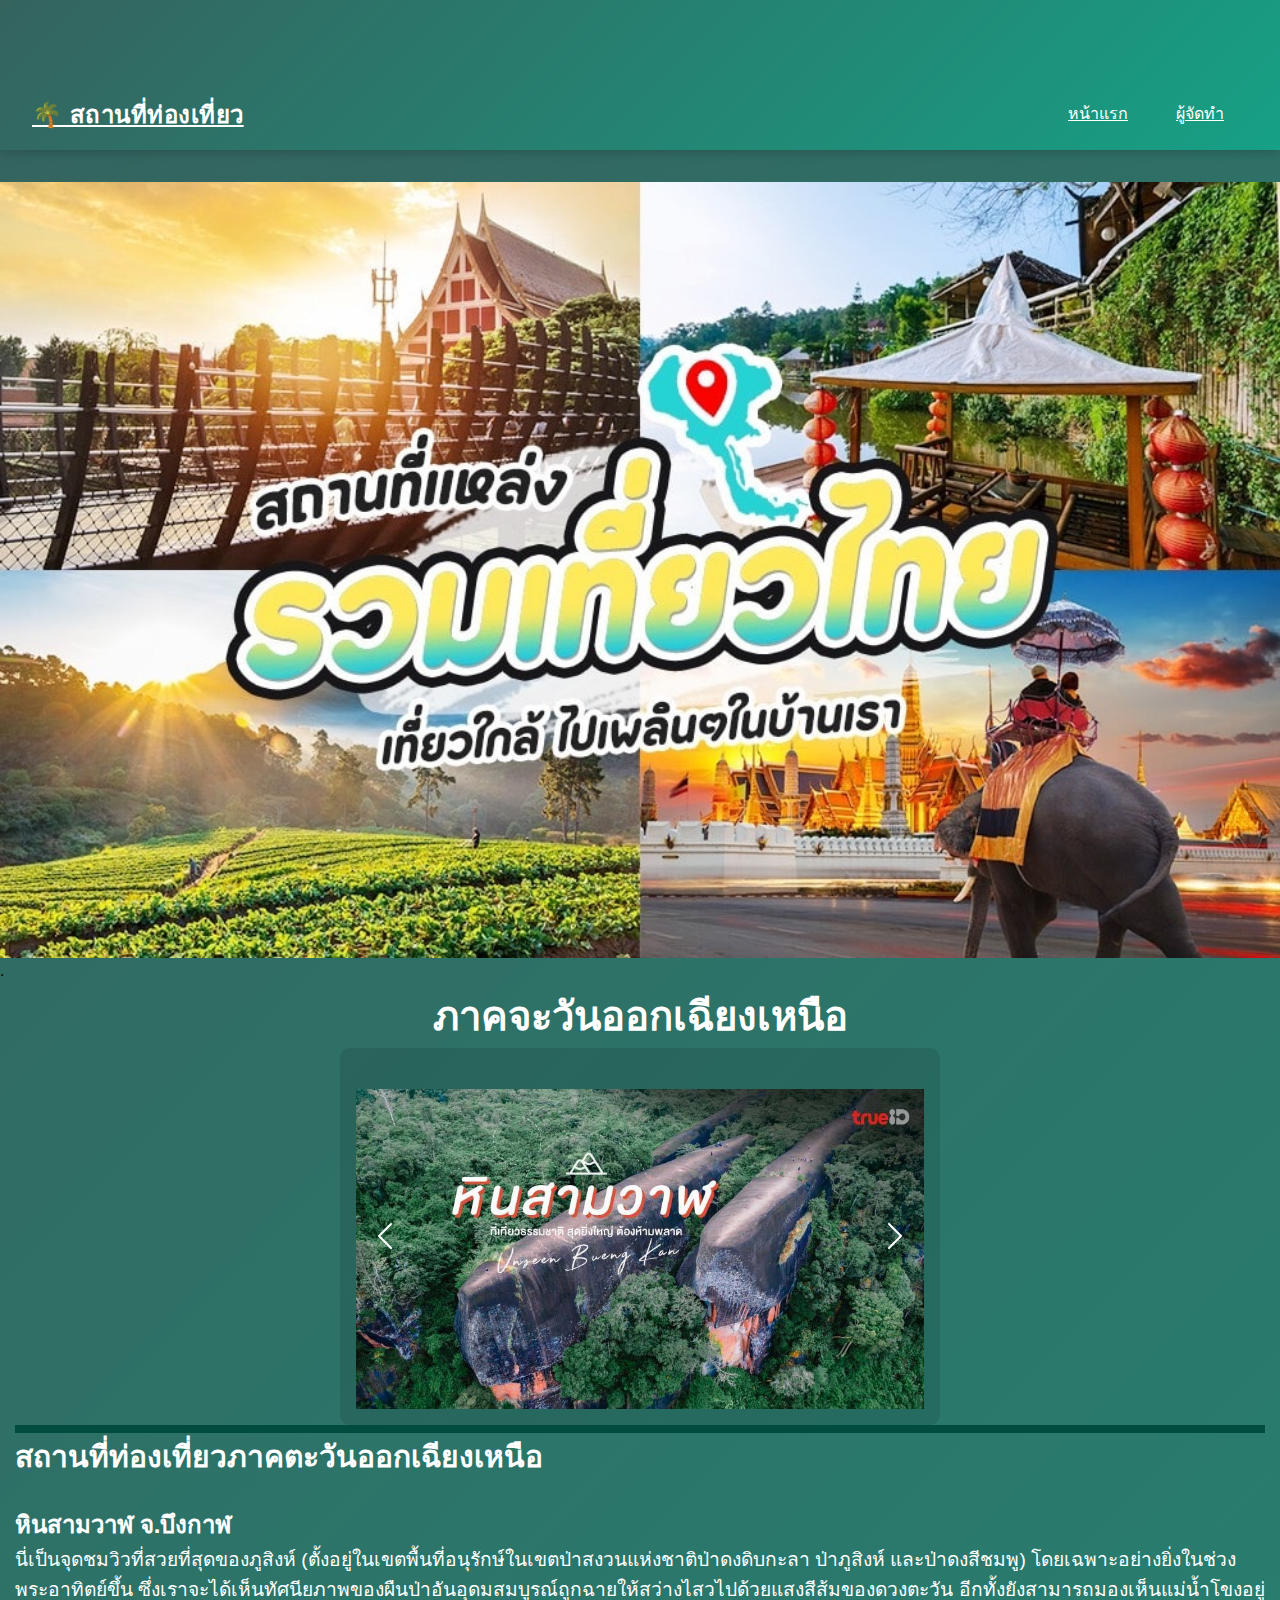
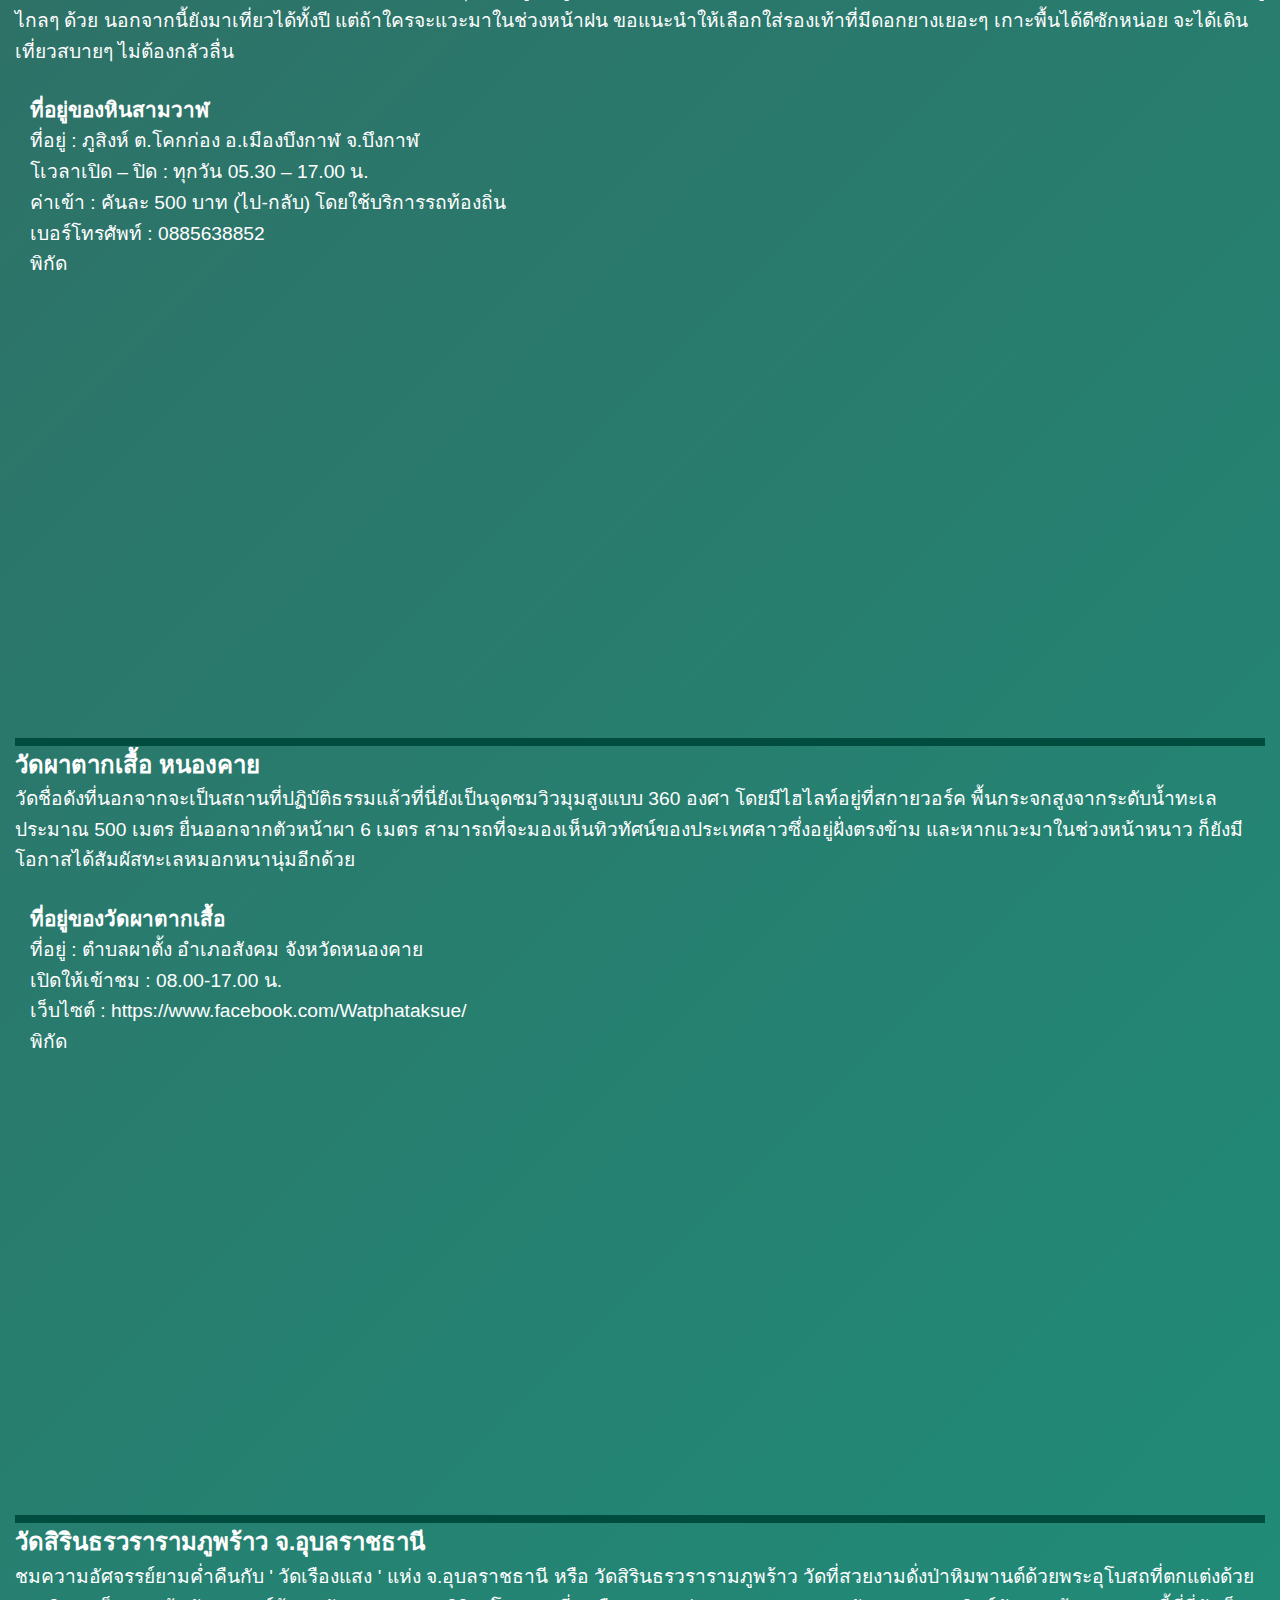
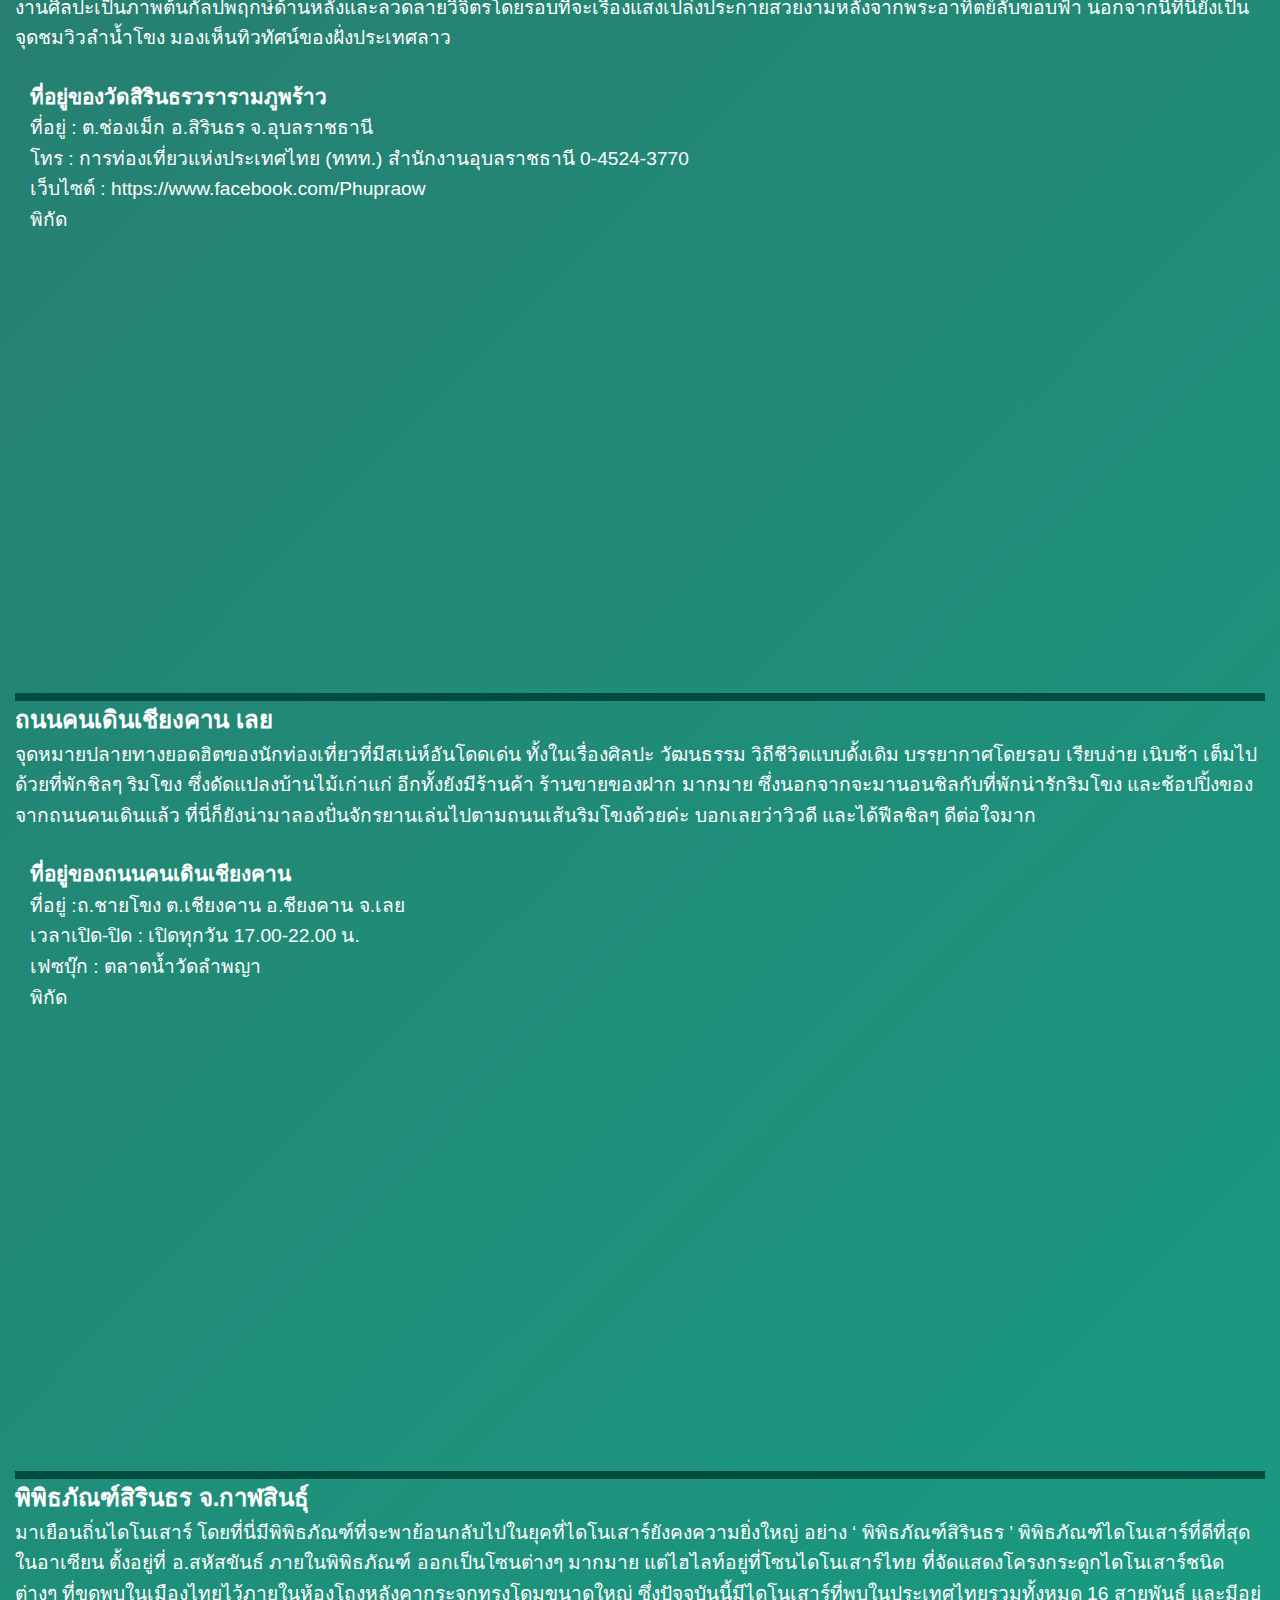
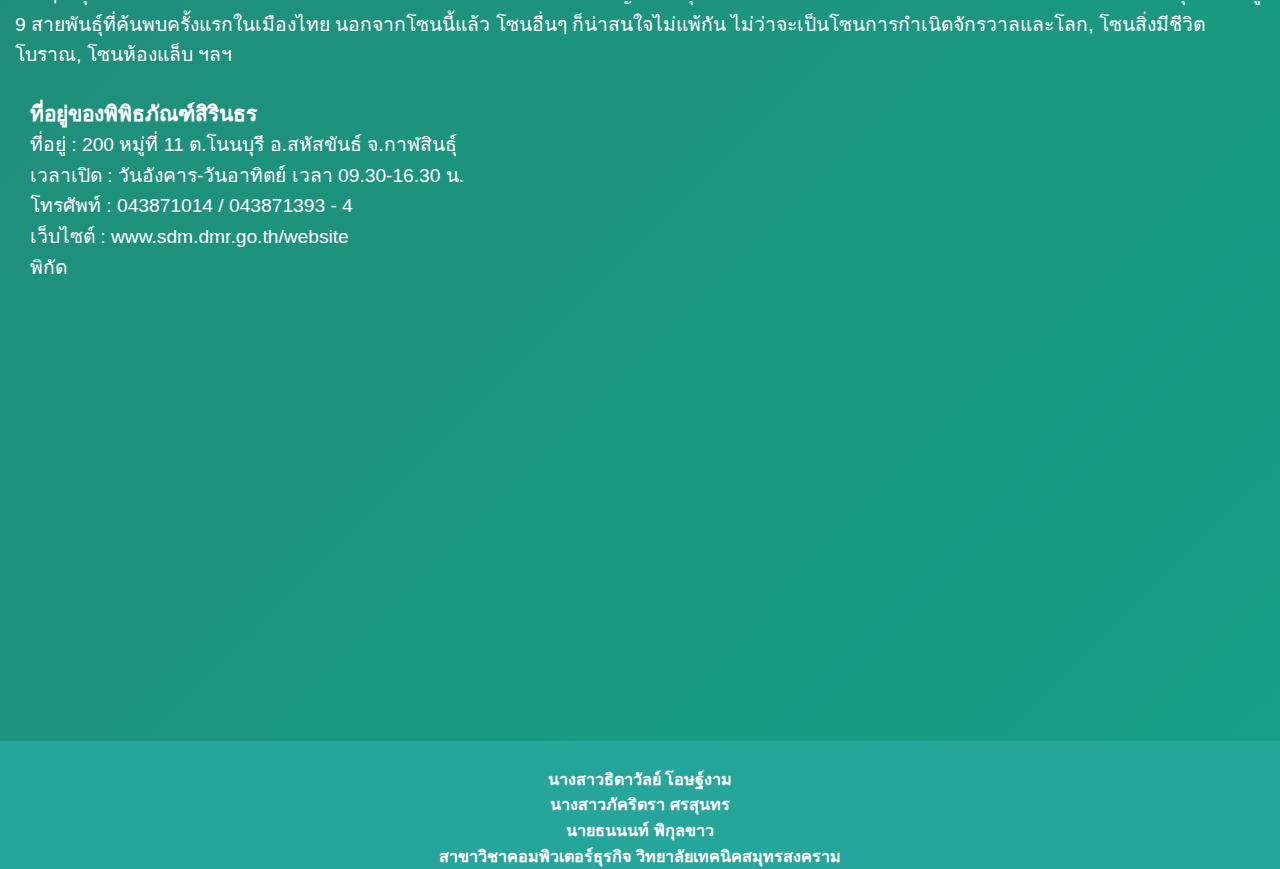
<file: travel03.html>
<!DOCTYPE html>
<html lang="en">

<head>
  <meta charset="UTF-8">
  <meta name="viewport" content="width=device-width, initial-scale=1.0">
  <title>Document</title>

  <link rel="stylesheet" href="index.css">
</head>

<body>
  <div class="container-fluid" style="background-color: #26a69a;">


    <!--เมนู (manu)-->
    <div class="row">
      <div class="col-12">
        <!--เมนู-->
        <nav class="navbar fixed-top navbar-expand-lg navbar-light" style="background-color:#196860;">
          <div class="container-fluid">
            <a class="navbar-brand" href="index.html" style="color: white;">🌴 สถานที่ท่องเที่ยว</a>
            <div class="navbar-nav ms-auto">
              <a class="nav-link" href="index.html">หน้าแรก</a>
              <a class="nav-link" href="aboutus.html">ผู้จัดทำ</a>
            </div>
          </div>
        </nav>
      </div>
    </div><br><br><br><br>

    <!--หัวเว็บ (Banner)-->
    <div class="row">
      <div class="col-12">
        <img src="img/สถานที่ท่องเที่ยวในประเทศไทย-1.jpg" width="100%" height="100%">
      </div>
    </div>
    <!--เนื้อหา (Content)-->
    .<div class="row">
      <div class="col-12">
        <div class="col-12" style="text-align: center; color: white; font-size: 40px;">
          <b>ภาคจะวันออกเฉียงเหนือ</b>
        </div>
        <div id="carouselExampleControls" class="carousel slide"
          style="text-align: center; margin: 0 auto; max-width: 600px;"><br>
          <div class="carousel-inner">
            <div class="carousel-item active">
              <img src="img/138b92ed5c8d8f78287cfcef8a1b9740.jpg" style="width: 100%; height: auto; display: block;">
            </div>
            <div class="carousel-item">
              <img src="img/69.jpg" style="width: 100%; height: auto; display: block;">
            </div>
            <div class="carousel-item">
              <img src="img/71.jpg" style="width: 100%; height: auto; display: block;">
            </div>
            <div class="carousel-item">
              <img src="img/72.jpg" style="width: 100%; height: auto; display: block;">
            </div>
            <div class="carousel-item">
              <img src="img/73.jpg" style="width: 100%; height: auto; display: block;">
            </div>
          </div>
          <button class="carousel-control-prev" type="button" data-bs-target="#carouselExampleControls"
            data-bs-slide="prev">
            <span class="carousel-control-prev-icon" aria-hidden="true"></span>
            <span class="visually-hidden">Previous</span>
          </button>
          <button class="carousel-control-next" type="button" data-bs-target="#carouselExampleControls"
            data-bs-slide="next">
            <span class="carousel-control-next-icon" aria-hidden="true"></span>
            <span class="visually-hidden">Next</span>
          </button>
        </div>
        <div class="col-12">
          <hr noshade width="100%" size="10" color="#004d40">
          <b
            style="font-size: 30px; color: #ffffff; text-align: center;">สถานที่ท่องเที่ยวภาคตะวันออกเฉียงเหนือ</b><br><br>
          <b style="font-size: 150%; color: #ffffff; text-align: center;">หินสามวาฬ จ.บึงกาฬ</b><br>
          <a style="font-size: 120%; color: #ffffff;">นี่เป็นจุดชมวิวที่สวยที่สุดของภูสิงห์
            (ตั้งอยู่ในเขตพื้นที่อนุรักษ์ในเขตป่าสงวนแห่งชาติป่าดงดิบกะลา ป่าภูสิงห์ และป่าดงสีชมพู)
            โดยเฉพาะอย่างยิ่งในช่วงพระอาทิตย์ขึ้น
            ซึ่งเราจะได้เห็นทัศนียภาพของผืนป่าอันอุดมสมบูรณ์ถูกฉายให้สว่างไสวไปด้วยแสงสีส้มของดวงตะวัน
            อีกทั้งยังสามารถมองเห็นแม่น้ำโขงอยู่ไกลๆ ด้วย
            นอกจากนี้ยังมาเที่ยวได้ทั้งปี แต่ถ้าใครจะแวะมาในช่วงหน้าฝน ขอแนะนำให้เลือกใส่รองเท้าที่มีดอกยางเยอะๆ
            เกาะพื้นได้ดีซักหน่อย จะได้เดินเที่ยวสบายๆ ไม่ต้องกลัวลื่น
          </a><br><br>
          <div class="col-12">
            <b style="font-size: 130%; color: #ffffff;">ที่อยู่ของหินสามวาฬ</b><br>
            <a style="font-size: 120%; color: #ffffff;">ที่อยู่ : ภูสิงห์ ต.โคกก่อง อ.เมืองบึงกาฬ จ.บึงกาฬ</a><br>
            <a style="font-size: 120%; color: #ffffff;">โเวลาเปิด – ปิด : ทุกวัน 05.30 – 17.00 น.</a><br>
            <a style="font-size: 120%; color: #ffffff;">ค่าเข้า : คันละ 500 บาท (ไป-กลับ) โดยใช้บริการรถท้องถิ่น
            </a><br>
            <a style="font-size: 120%; color: #ffffff;">เบอร์โทรศัพท์ : 0885638852</a><br>
            <a style="font-size: 120%; color: #ffffff;">พิกัด</a><br>
            <div class="col-12" style="text-align: center;"><iframe
                src="https://www.google.com/maps/embed?pb=!1m18!1m12!1m3!1d15155.336936567797!2d103.79487141306586!3d18.26341910135912!2m3!1f0!2f0!3f0!3m2!1i1024!2i768!4f13.1!3m3!1m2!1s0x313b27b3b35eb93d%3A0xecc3e981236229e0!2z4Lir4Li04LiZ4Liq4Liy4Lih4Lin4Liy4LisICjguKDguLnguKrguLTguIfguKvguYwg4Lia4Li24LiH4LiB4Liy4LisKQ!5e0!3m2!1sth!2sth!4v1737514533605!5m2!1sth!2sth"
                width="600" height="450" style="border:0;" allowfullscreen="" loading="lazy"
                referrerpolicy="no-referrer-when-downgrade"></iframe></div>
          </div>
        </div>
        <div class="col-12">
          <hr noshade width="100%" size="10" color="#004d40">
          <b style="font-size: 150%; color: #ffffff; text-align: center;">วัดผาตากเสื้อ หนองคาย</b><br>
          <a style="font-size: 120%; color: #ffffff;">
            วัดชื่อดังที่นอกจากจะเป็นสถานที่ปฏิบัติธรรมแล้วที่นี่ยังเป็นจุดชมวิวมุมสูงแบบ 360 องศา
            โดยมีไฮไลท์อยู่ที่สกายวอร์ค พื้นกระจกสูงจากระดับน้ำทะเล ประมาณ 500 เมตร ยื่นออกจากตัวหน้าผา 6 เมตร
            สามารถที่จะมองเห็นทิวทัศน์ของประเทศลาวซึ่งอยู่ฝั่งตรงข้าม และหากแวะมาในช่วงหน้าหนาว
            ก็ยังมีโอกาสได้สัมผัสทะเลหมอกหนานุ่มอีกด้วย</a><br><br>
          <div class="col-12">
            <b style="font-size: 130%; color: #ffffff;">ที่อยู่ของวัดผาตากเสื้อ</b><br>
            <a style="font-size: 120%; color: #ffffff;">ที่อยู่ : ตำบลผาตั้ง อำเภอสังคม จังหวัดหนองคาย </a><br>
            <a style="font-size: 120%; color: #ffffff;">เปิดให้เข้าชม : 08.00-17.00 น.</a><br>
            <a style="font-size: 120%; color: #ffffff;">เว็บไซต์ : https://www.facebook.com/Watphataksue/</a><br>
            <a style="font-size: 120%; color: #ffffff;">พิกัด</a><br>
            <div class="col-12" style="text-align: center;"><iframe
                src="https://www.google.com/maps/embed?pb=!1m18!1m12!1m3!1d1896.8793606710144!2d102.3022527983948!3d18.0363977!2m3!1f0!2f0!3f0!3m2!1i1024!2i768!4f13.1!3m3!1m2!1s0x31243df8e29e4c41%3A0x1dd8bb92ec74ad49!2z4Lin4Lix4LiU4Lic4Liy4LiV4Liy4LiB4LmA4Liq4Li34LmJ4Lit!5e0!3m2!1sth!2sth!4v1737514700183!5m2!1sth!2sth"
                width="600" height="450" style="border:0;" allowfullscreen="" loading="lazy"
                referrerpolicy="no-referrer-when-downgrade"></iframe></div>
          </div>
        </div>
        <div class="col-12">
          <hr noshade width="100%" size="10" color="#004d40">
          <b style="font-size: 150%; color: #ffffff; text-align: center;">วัดสิรินธรวรารามภูพร้าว จ.อุบลราชธานี</b><br>
          <a style="font-size: 120%; color: #ffffff;"> ชมความอัศจรรย์ยามค่ำคืนกับ ' วัดเรืองแสง ' แห่ง จ.อุบลราชธานี
            หรือ วัดสิรินธรวรารามภูพร้าว
            วัดที่สวยงามดั่งป่าหิมพานต์ด้วยพระอุโบสถที่ตกแต่งด้วยงานศิลปะเป็นภาพต้นกัลปพฤกษ์ด้านหลังและลวดลายวิจิตรโดยรอบที่จะเรืองแสงเปล่งประกายสวยงามหลังจากพระอาทิตย์ลับขอบฟ้า
            นอกจากนี้ที่นี่ยังเป็นจุดชมวิวลำน้ำโขง มองเห็นทิวทัศน์ของฝั่งประเทศลาว</a><br><br>
          <div class="col-12">
            <b style="font-size: 130%; color: #ffffff;">ที่อยู่ของวัดสิรินธรวรารามภูพร้าว </b><br>
            <a style="font-size: 120%; color: #ffffff;">ที่อยู่ : ต.ช่องเม็ก อ.สิรินธร จ.อุบลราชธานี</a><br>
            <a style="font-size: 120%; color: #ffffff;">โทร : การท่องเที่ยวแห่งประเทศไทย (ททท.) สำนักงานอุบลราชธานี
              0-4524-3770</a><br>
            <a style="font-size: 120%; color: #ffffff;">เว็บไซต์ : https://www.facebook.com/Phupraow</a><br>
            <a style="font-size: 120%; color: #ffffff;">พิกัด</a><br>
            <div class="col-12" style="text-align: center;"><iframe
                src="https://www.google.com/maps/embed?pb=!1m18!1m12!1m3!1d3851.1736047041522!2d105.46520297591057!3d15.148807663418541!2m3!1f0!2f0!3f0!3m2!1i1024!2i768!4f13.1!3m3!1m2!1s0x31144bd85bbdb5bb%3A0xc3ec0032db50ff06!2z4Lin4Lix4LiU4Liq4Li04Lij4Li04LiZ4LiY4Lij4Lin4Lij4Liy4Lij4Liy4Lih4Lig4Li54Lie4Lij4LmJ4Liy4LinIOC4p-C4seC4lOC5gOC4o-C4t-C4reC4h-C5geC4quC4hw!5e0!3m2!1sth!2sth!4v1737515336699!5m2!1sth!2sth"
                width="600" height="450" style="border:0;" allowfullscreen="" loading="lazy"
                referrerpolicy="no-referrer-when-downgrade"></iframe></div>
          </div>
        </div>
        <div class="col-12">
          <hr noshade width="100%" size="10" color="#004d40">
          <b style="font-size: 150%; color: #ffffff; text-align: center;">ถนนคนเดินเชียงคาน เลย</b><br>
          <a style="font-size: 120%; color: #ffffff;"> จุดหมายปลายทางยอดฮิตของนักท่องเที่ยวที่มีสเน่ห์อันโดดเด่น
            ทั้งในเรื่องศิลปะ วัฒนธรรม วิถีชีวิตแบบดั้งเดิม บรรยากาศโดยรอบ เรียบง่าย เนิบช้า เต็มไปด้วยที่พักชิลๆ ริมโขง
            ซึ่งดัดแปลงบ้านไม้เก่าแก่ อีกทั้งยังมีร้านค้า ร้านขายของฝาก มากมาย ซึ่งนอกจากจะมานอนชิลกับที่พักน่ารักริมโขง
            และช้อปปิ้งของจากถนนคนเดินแล้ว ที่นี่ก็ยังน่ามาลองปั่นจักรยานเล่นไปตามถนนเส้นริมโขงด้วยค่ะ บอกเลยว่าวิวดี
            และได้ฟีลชิลๆ ดีต่อใจมาก</a><br><br>
          <div class="col-12">
            <b style="font-size: 130%;color: #ffffff;">ที่อยู่ของถนนคนเดินเชียงคาน </b><br>
            <a style="font-size: 120%;color: #ffffff;">ที่อยู่ :ถ.ชายโขง ต.เชียงคาน อ.ชียงคาน จ.เลย</a><br>
            <a style="font-size: 120%;color: #ffffff;">เวลาเปิด-ปิด : เปิดทุกวัน 17.00-22.00 น.</a><br>
            <a style="font-size: 120%;color: #ffffff;">เฟซบุ๊ก : ตลาดน้ำวัดลำพญา</a><br>
            <a style="font-size: 120%;color: #ffffff;">พิกัด</a><br>
            <div class="col-12" style="text-align: center;"><iframe
                src="https://www.google.com/maps/embed?pb=!1m18!1m12!1m3!1d3796.734063825491!2d101.66110932594725!3d17.8978843878968!2m3!1f0!2f0!3f0!3m2!1i1024!2i768!4f13.1!3m3!1m2!1s0x3126c62d64de74bf%3A0xc4af72bd565f404c!2z4LiW4LiZ4LiZ4LiE4LiZ4LmA4LiU4Li04LiZ4LmA4LiK4Li14Lii4LiH4LiE4Liy4LiZ!5e0!3m2!1sth!2sth!4v1737514868322!5m2!1sth!2sth"
                width="600" height="450" style="border:0;" allowfullscreen="" loading="lazy"
                referrerpolicy="no-referrer-when-downgrade"></iframe></div>
          </div>
        </div>
        <div class="col-12">
          <hr noshade width="100%" size="10" color="#004d40">
          <b style="font-size: 150%; color: #ffffff; text-align: center;">พิพิธภัณฑ์สิรินธร จ.กาฬสินธุ์</b><br>
          <a style="font-size: 120%; color: #ffffff;"> มาเยือนถิ่นไดโนเสาร์
            โดยที่นี่มีพิพิธภัณฑ์ที่จะพาย้อนกลับไปในยุคที่ไดโนเสาร์ยังคงความยิ่งใหญ่ อย่าง ‘ พิพิธภัณฑ์สิรินธร ’
            พิพิธภัณฑ์ไดโนเสาร์ที่ดีที่สุดในอาเซียน ตั้งอยู่ที่ อ.สหัสขันธ์ ภายในพิพิธภัณฑ์ ออกเป็นโซนต่างๆ มากมาย
            แต่ไฮไลท์อยู่ที่โซนไดโนเสาร์ไทย ที่จัดแสดงโครงกระดูกไดโนเสาร์ชนิดต่างๆ
            ที่ขุดพบในเมืองไทยไว้ภายในห้องโถงหลังคากระจกทรงโดมขนาดใหญ่
            ซึ่งปัจจุบันนี้มีไดโนเสาร์ที่พบในประเทศไทยรวมทั้งหมด 16 สายพันธุ์ และมีอยู่ 9
            สายพันธุ์ที่ค้นพบครั้งแรกในเมืองไทย นอกจากโซนนี้แล้ว โซนอื่นๆ ก็น่าสนใจไม่แพ้กัน
            ไม่ว่าจะเป็นโซนการกำเนิดจักรวาลและโลก, โซนสิ่งมีชีวิตโบราณ, โซนห้องแล็บ ฯลฯ </a><br><br>
          <div class="col-12">
            <b style="font-size: 130%;color: #ffffff;">ที่อยู่ของพิพิธภัณฑ์สิรินธร </b><br>
            <a style="font-size: 120%;color: #ffffff;">ที่อยู่ : 200 หมู่ที่ 11 ต.โนนบุรี อ.สหัสขันธ์
              จ.กาฬสินธุ์</a><br>
            <a style="font-size: 120%;color: #ffffff;">เวลาเปิด : วันอังคาร-วันอาทิตย์ เวลา 09.30-16.30 น.</a><br>
            <a style="font-size: 120%;color: #ffffff;">โทรศัพท์ : 043871014 / 043871393 - 4 </a><br>
            <a style="font-size: 120%;color: #ffffff;">เว็บไซต์ : www.sdm.dmr.go.th/website</a><br>
            <a style="font-size: 120%;color: #ffffff;">พิกัด</a><br>
            <div class="col-12" style="text-align: center;"><iframe
                src="https://www.google.com/maps/embed?pb=!1m18!1m12!1m3!1d3821.6709371203665!2d103.5215470759303!3d16.69334222426384!2m3!1f0!2f0!3f0!3m2!1i1024!2i768!4f13.1!3m3!1m2!1s0x3122d2de98051293%3A0x4697d1b9cf1a7d86!2z4Lie4Li04Lie4Li04LiY4Lig4Lix4LiT4LiR4LmM4Liq4Li04Lij4Li04LiZ4LiY4Lij!5e0!3m2!1sth!2sth!4v1737515364567!5m2!1sth!2sth"
                width="600" height="450" style="border:0;" allowfullscreen="" loading="lazy"
                referrerpolicy="no-referrer-when-downgrade"></iframe></div>
          </div>
        </div>
      </div>
    </div>
  </div>
  <!--ท้ายเว็บ (Footer)-->
  <div class="row">
    <div class="col-12" style="text-align: center; color: rgb(255, 255, 255); background-color: #26a69a;"><br>
      <b>นางสาวธิดาวัลย์ โอษฐ์งาม </b><br>
      <b>นางสาวภัคริตรา ศรสุนทร</b><br>
      <b>นายธนนนท์ พิกุลขาว</b><br>
      <b>สาขาวิชาคอมพิวเตอร์ธุรกิจ วิทยาลัยเทคนิคสมุทรสงคราม </b>
    </div>
  </div>
  <!--ปิด container ห้ามลบ-->
  </div>


  <!--bootstap ห้ามลบ-->

  <script src="carousel.js"></script>
</body>

</html>
</file>
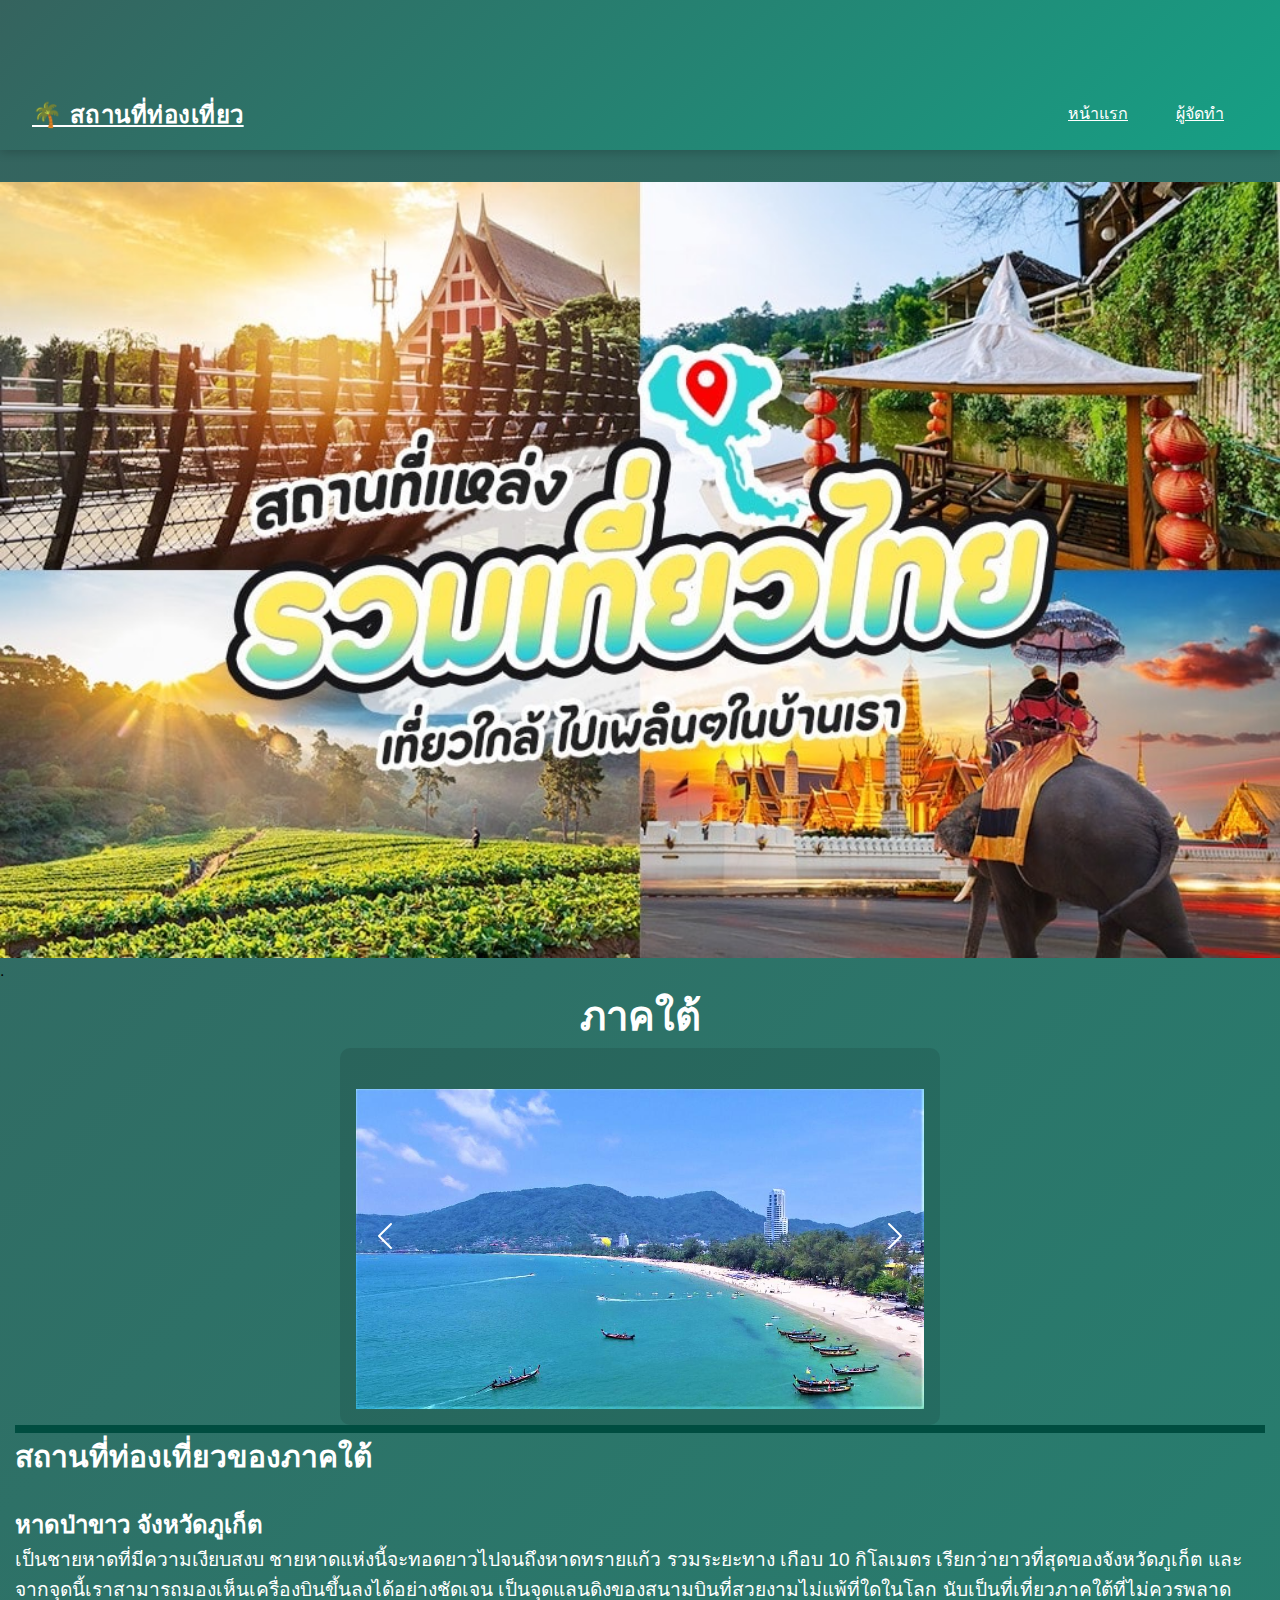
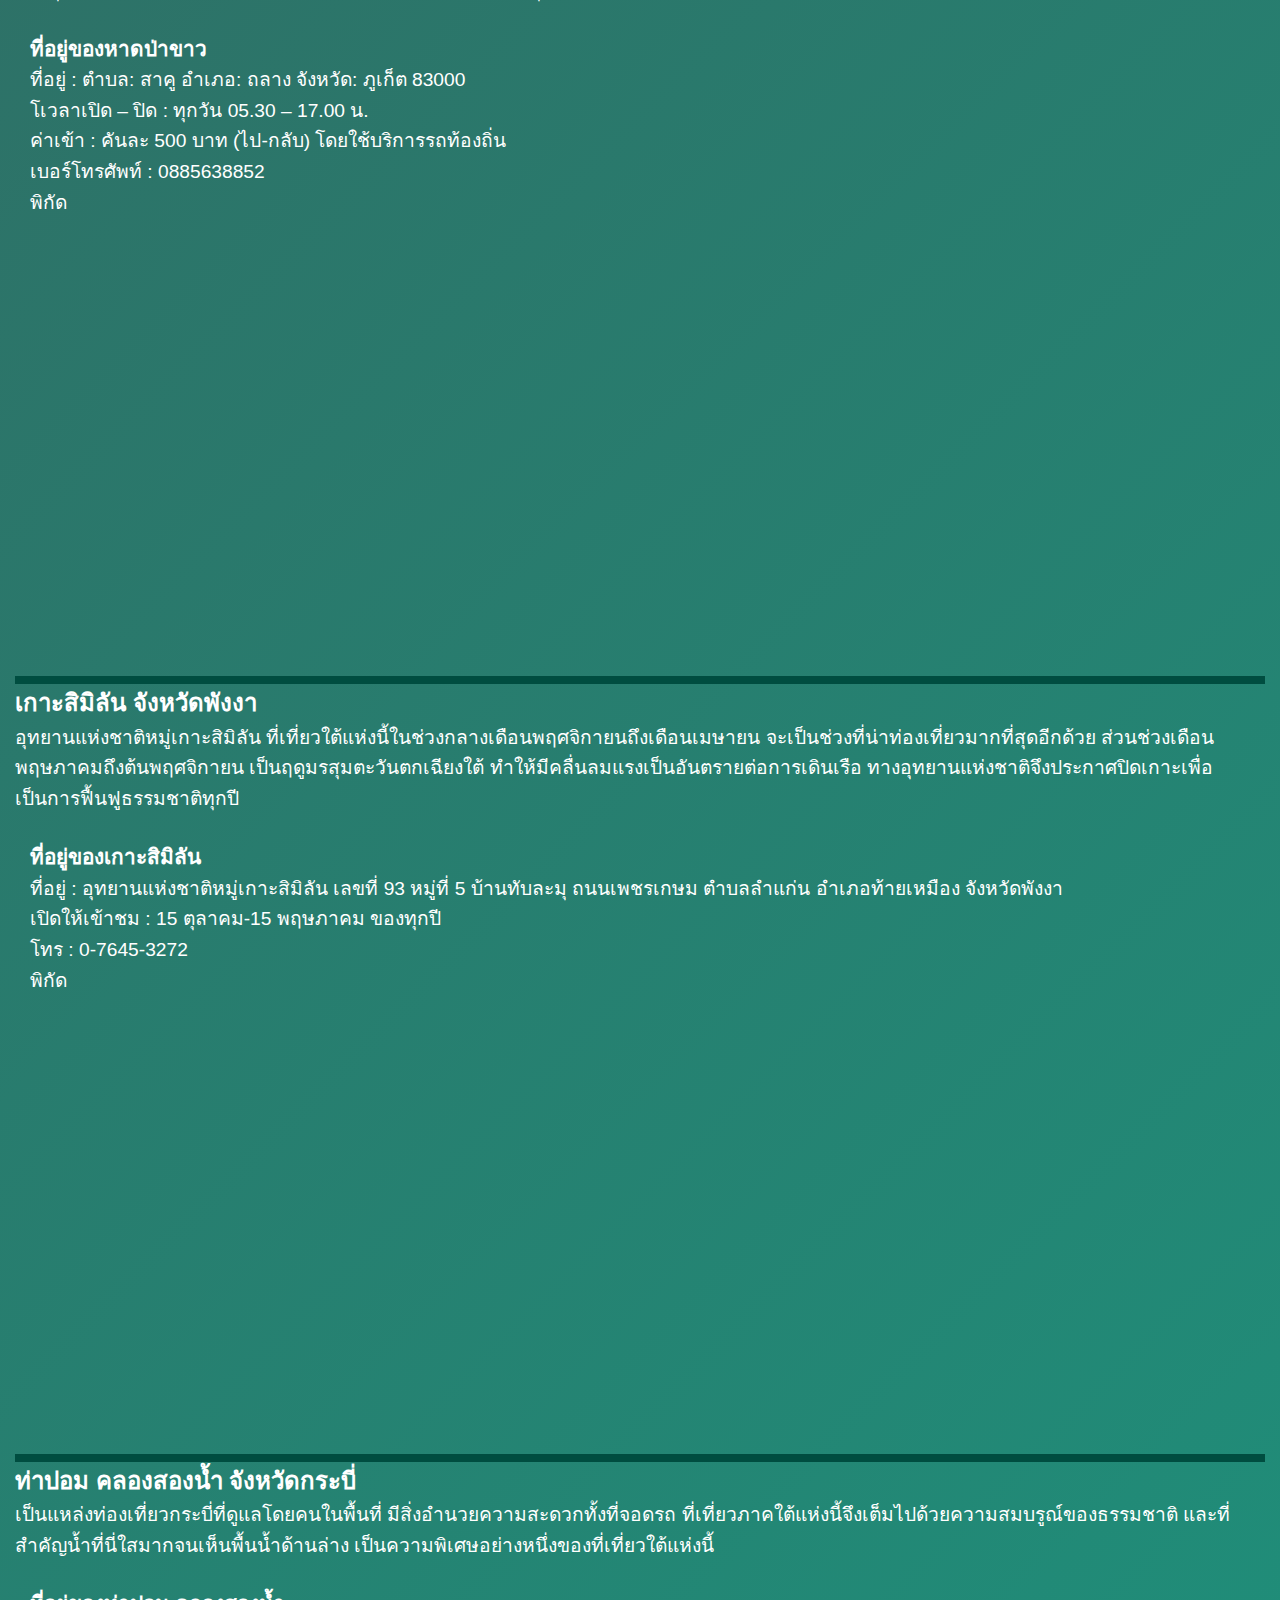
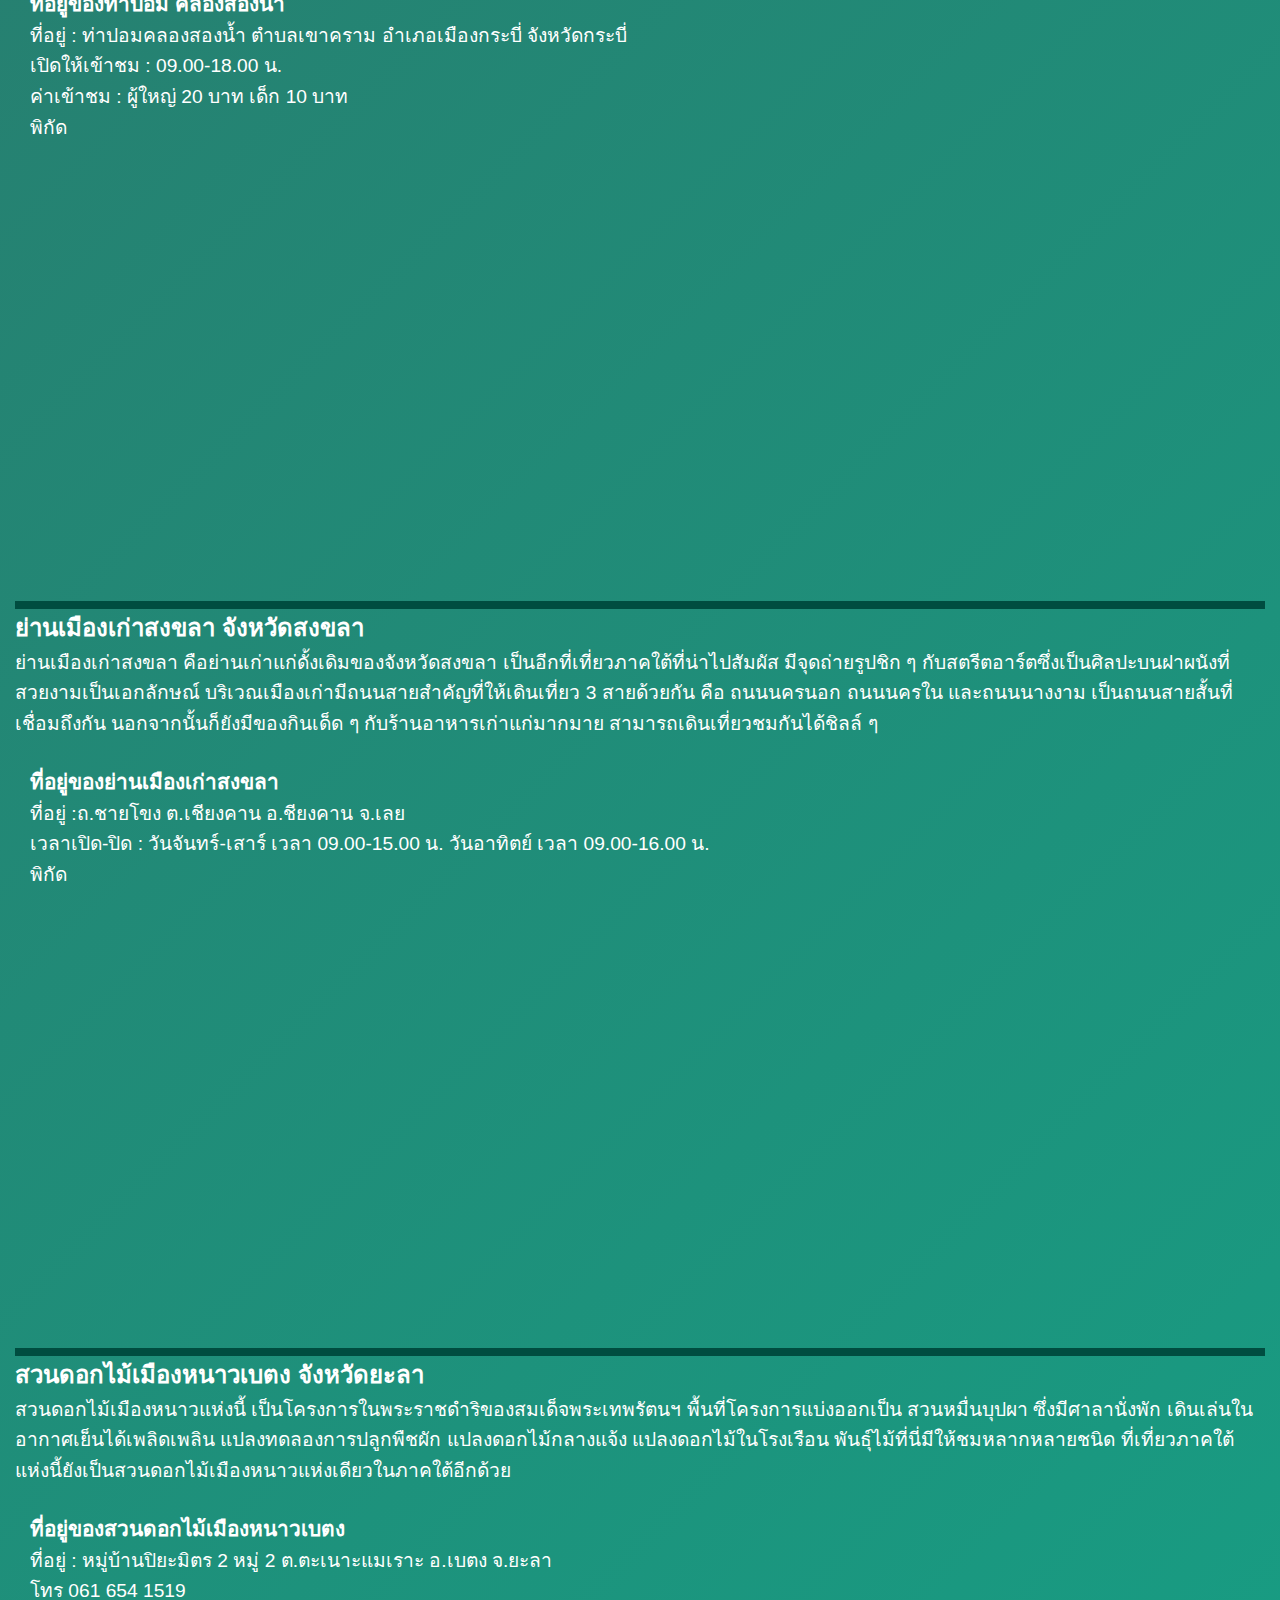
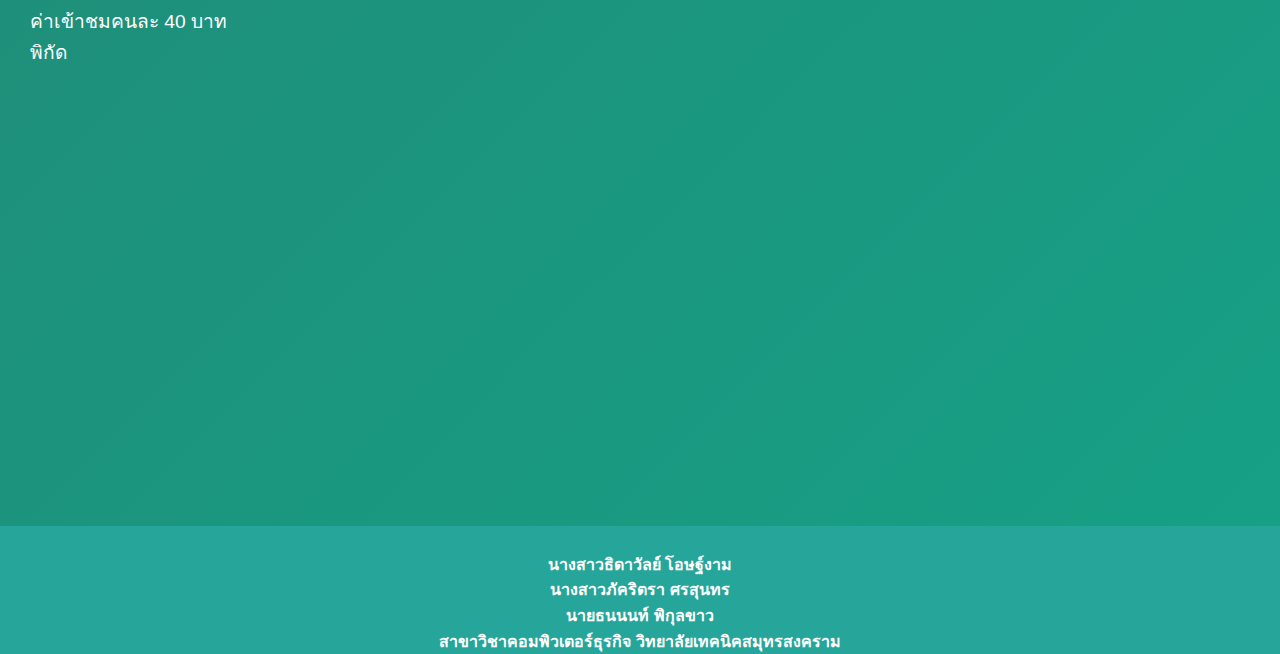
<file: travel04.html>
<!DOCTYPE html>
<html lang="en">

<head>
  <meta charset="UTF-8">
  <meta name="viewport" content="width=device-width, initial-scale=1.0">
  <title>Document</title>

  <link rel="stylesheet" href="index.css">
</head>

<body>
  <div class="container-fluid" style="background-color: #26a69a;">


    <!--เมนู (manu)-->
    <div class="row">
      <div class="col-12">
        <!--เมนู-->
        <nav class="navbar fixed-top navbar-expand-lg navbar-light" style="background-color:#196860;">
          <div class="container-fluid">
            <a class="navbar-brand" href="index.html" style="color: white;">🌴 สถานที่ท่องเที่ยว</a>
            <div class="navbar-nav ms-auto">
              <a class="nav-link" href="index.html">หน้าแรก</a>
              <a class="nav-link" href="aboutus.html">ผู้จัดทำ</a>
            </div>
          </div>
        </nav>
      </div>
    </div><br><br><br><br>

    <!--หัวเว็บ (Banner)-->
    <div class="row">
      <div class="col-12">
        <img src="img/สถานที่ท่องเที่ยวในประเทศไทย-1.jpg" width="100%" height="100%">
      </div>
    </div>
    <!--เนื้อหา (Content)-->
    .<div class="row">
      <div class="col-12">
        <div class="col-12" style="text-align: center; color: white; font-size: 40px;">
          <b>ภาคใต้</b>
        </div>
        <div id="carouselExampleControls" class="carousel slide"
          style="text-align: center; margin: 0 auto; max-width: 600px;"><br>
          <div class="carousel-inner">
            <div class="carousel-item active">
              <img src="img/80.jpg" style="width: 100%; height: auto; display: block;">
            </div>
            <div class="carousel-item">
              <img src="img/81.jpg" style="width: 100%; height: auto; display: block;">
            </div>
            <div class="carousel-item">
              <img src="img/82.jpg" style="width: 100%; height: auto; display: block;">
            </div>
            <div class="carousel-item">
              <img src="img/83.jpg" style="width: 100%; height: auto; display: block;">
            </div>
            <div class="carousel-item">
              <img src="img/84.jpg" style="width: 100%; height: auto; display: block;">
            </div>
          </div>
          <button class="carousel-control-prev" type="button" data-bs-target="#carouselExampleControls"
            data-bs-slide="prev">
            <span class="carousel-control-prev-icon" aria-hidden="true"></span>
            <span class="visually-hidden">Previous</span>
          </button>
          <button class="carousel-control-next" type="button" data-bs-target="#carouselExampleControls"
            data-bs-slide="next">
            <span class="carousel-control-next-icon" aria-hidden="true"></span>
            <span class="visually-hidden">Next</span>
          </button>
        </div>
        <div class="col-12">
          <hr noshade width="100%" size="10" color="#004d40">
          <b style="font-size: 30px; color: #ffffff; text-align: center;">สถานที่ท่องเที่ยวของภาคใต้</b><br><br>
          <b style="font-size: 150%; color: #ffffff; text-align: center;">หาดป่าขาว จังหวัดภูเก็ต </b><br>
          <a style="font-size: 120%; color: #ffffff;"> เป็นชายหาดที่มีความเงียบสงบ
            ชายหาดแห่งนี้จะทอดยาวไปจนถึงหาดทรายแก้ว รวมระยะทาง เกือบ 10 กิโลเมตร เรียกว่ายาวที่สุดของจังหวัดภูเก็ต
            และจากจุดนี้เราสามารถมองเห็นเครื่องบินขึ้นลงได้อย่างชัดเจน เป็นจุดแลนดิงของสนามบินที่สวยงามไม่แพ้ที่ใดในโลก
            นับเป็นที่เที่ยวภาคใต้ที่ไม่ควรพลาด </a><br><br>
          <div class="col-12">
            <b style="font-size: 130%;color: #ffffff;">ที่อยู่ของหาดป่าขาว</b><br>
            <a style="font-size: 120%;color: #ffffff;">ที่อยู่ : ตำบล: สาคู อำเภอ: ถลาง จังหวัด: ภูเก็ต 83000</a><br>
            <a style="font-size: 120%;color: #ffffff;">โเวลาเปิด – ปิด : ทุกวัน 05.30 – 17.00 น.</a><br>
            <a style="font-size: 120%;color: #ffffff;">ค่าเข้า : คันละ 500 บาท (ไป-กลับ) โดยใช้บริการรถท้องถิ่น </a><br>
            <a style="font-size: 120%;color: #ffffff;">เบอร์โทรศัพท์ : 0885638852</a><br>
            <a style="font-size: 120%;color: #ffffff;">พิกัด</a><br>
            <div class="col-12" style="text-align: center;"><iframe
                src="https://www.google.com/maps/embed?pb=!1m18!1m12!1m3!1d63192.456176905514!2d98.25203087230028!3d8.149384687258992!2m3!1f0!2f0!3f0!3m2!1i1024!2i768!4f13.1!3m3!1m2!1s0x305045e5c64b5865%3A0xed4523dfb9233dba!2z4Lir4Liy4LiU4LmE4Lih4LmJ4LiC4Liy4Lin!5e0!3m2!1sth!2sth!4v1737613713964!5m2!1sth!2sth"
                width="600" height="450" style="border:0;" allowfullscreen="" loading="lazy"
                referrerpolicy="no-referrer-when-downgrade"></iframe></div>
          </div>
        </div>
        <div class="col-12">
          <hr noshade width="100%" size="10" color="#004d40">
          <b style="font-size: 150%; color: #ffffff; text-align: center;">เกาะสิมิลัน จังหวัดพังงา</b><br>
          <a style="font-size: 120%; color: #ffffff;"> อุทยานแห่งชาติหมู่เกาะสิมิลัน
            ที่เที่ยวใต้แห่งนี้ในช่วงกลางเดือนพฤศจิกายนถึงเดือนเมษายน จะเป็นช่วงที่น่าท่องเที่ยวมากที่สุดอีกด้วย
            ส่วนช่วงเดือนพฤษภาคมถึงต้นพฤศจิกายน เป็นฤดูมรสุมตะวันตกเฉียงใต้ ทำให้มีคลื่นลมแรงเป็นอันตรายต่อการเดินเรือ
            ทางอุทยานแห่งชาติจึงประกาศปิดเกาะเพื่อเป็นการฟื้นฟูธรรมชาติทุกปี</a><br><br>
          <div class="col-12">
            <b style="font-size: 130%;color: #ffffff;">ที่อยู่ของเกาะสิมิลัน</b><br>
            <a style="font-size: 120%;color: #ffffff;">ที่อยู่ : อุทยานแห่งชาติหมู่เกาะสิมิลัน เลขที่ 93 หมู่ที่ 5
              บ้านทับละมุ ถนนเพชรเกษม ตำบลลำแก่น อำเภอท้ายเหมือง จังหวัดพังงา</a><br>
            <a style="font-size: 120%;color: #ffffff;">เปิดให้เข้าชม : 15 ตุลาคม-15 พฤษภาคม ของทุกปี</a><br>
            <a style="font-size: 120%;color: #ffffff;">โทร : 0-7645-3272</a><br>
            <a style="font-size: 120%;color: #ffffff;">พิกัด</a><br>
            <div class="col-12" style="text-align: center;"><iframe
                src="https://www.google.com/maps/embed?pb=!1m18!1m12!1m3!1d31555.5918529863!2d97.62466081103467!3d8.648776927276655!2m3!1f0!2f0!3f0!3m2!1i1024!2i768!4f13.1!3m3!1m2!1s0x305a71a2bdeee5fd%3A0xe8d3e2bd15fe3719!2z4LmA4LiB4Liy4Liw4Liq4Li04Lih4Li04Lil4Lix4LiZ!5e0!3m2!1sth!2sth!4v1737614002622!5m2!1sth!2sth"
                width="600" height="450" style="border:0;" allowfullscreen="" loading="lazy"
                referrerpolicy="no-referrer-when-downgrade"></iframe></div>
          </div>
        </div>
        <div class="col-12">
          <hr noshade width="100%" size="10" color="#004d40">
          <b style="font-size: 150%; color: #ffffff; text-align: center;">ท่าปอม คลองสองน้ำ จังหวัดกระบี่</b><br>
          <a style="font-size: 120%; color: #ffffff;"> เป็นแหล่งท่องเที่ยวกระบี่ที่ดูแลโดยคนในพื้นที่
            มีสิ่งอำนวยความสะดวกทั้งที่จอดรถ ที่เที่ยวภาคใต้แห่งนี้จึงเต็มไปด้วยความสมบรูณ์ของธรรมชาติ
            และที่สำคัญน้ำที่นี่ใสมากจนเห็นพื้นน้ำด้านล่าง เป็นความพิเศษอย่างหนึ่งของที่เที่ยวใต้แห่งนี้ </a><br><br>
          <div class="col-12">
            <b style="font-size: 130%;color: #ffffff;">ที่อยู่ของท่าปอม คลองสองน้ำ </b><br>
            <a style="font-size: 120%;color: #ffffff;">ที่อยู่ : ท่าปอมคลองสองน้ำ ตำบลเขาคราม อำเภอเมืองกระบี่
              จังหวัดกระบี่</a><br>
            <a style="font-size: 120%;color: #ffffff;">เปิดให้เข้าชม : 09.00-18.00 น.</a><br>
            <a style="font-size: 120%;color: #ffffff;">ค่าเข้าชม : ผู้ใหญ่ 20 บาท เด็ก 10 บาท</a><br>
            <a style="font-size: 120%;color: #ffffff;">พิกัด</a><br>
            <div class="col-12" style="text-align: center;"><iframe
                src="https://www.google.com/maps/embed?pb=!1m18!1m12!1m3!1d3948.874408342828!2d98.77490337585353!3d8.215383401192035!2m3!1f0!2f0!3f0!3m2!1i1024!2i768!4f13.1!3m3!1m2!1s0x3051a3333cde377f%3A0x6b02265c6cc9260a!2z4LiX4LmI4Liy4Lib4Lit4Lih4LiE4Lil4Lit4LiH4Liq4Lit4LiH4LiZ4LmJ4LizIOC4iOC4seC4h-C4q-C4p-C4seC4lOC4geC4o-C4sOC4muC4teC5iA!5e0!3m2!1sth!2sth!4v1737614142662!5m2!1sth!2sth"
                width="600" height="450" style="border:0;" allowfullscreen="" loading="lazy"
                referrerpolicy="no-referrer-when-downgrade"></iframe></div>
          </div>
        </div>
        <div class="col-12">
          <hr noshade width="100%" size="10" color="#004d40">
          <b style="font-size: 150%; color: #ffffff; text-align: center;">ย่านเมืองเก่าสงขลา จังหวัดสงขลา</b><br>
          <a style="font-size: 120%; color: #ffffff;"> ย่านเมืองเก่าสงขลา คือย่านเก่าแก่ดั้งเดิมของจังหวัดสงขลา
            เป็นอีกที่เที่ยวภาคใต้ที่น่าไปสัมผัส มีจุดถ่ายรูปชิก ๆ
            กับสตรีตอาร์ตซึ่งเป็นศิลปะบนฝาผนังที่สวยงามเป็นเอกลักษณ์
            บริเวณเมืองเก่ามีถนนสายสำคัญที่ให้เดินเที่ยว 3 สายด้วยกัน คือ ถนนนครนอก ถนนนครใน และถนนนางงาม
            เป็นถนนสายสั้นที่เชื่อมถึงกัน นอกจากนั้นก็ยังมีของกินเด็ด ๆ กับร้านอาหารเก่าแก่มากมาย
            สามารถเดินเที่ยวชมกันได้ชิลล์ ๆ </a><br><br>
          <div class="col-12">
            <b style="font-size: 130%;color: #ffffff;">ที่อยู่ของย่านเมืองเก่าสงขลา </b><br>
            <a style="font-size: 120%;color: #ffffff;">ที่อยู่ :ถ.ชายโขง ต.เชียงคาน อ.ชียงคาน จ.เลย</a><br>
            <a style="font-size: 120%;color: #ffffff;">เวลาเปิด-ปิด : วันจันทร์-เสาร์ เวลา 09.00-15.00 น. วันอาทิตย์
              เวลา 09.00-16.00 น.</a><br>
            <a style="font-size: 120%;color: #ffffff;">พิกัด</a><br>
            <div class="col-12" style="text-align: center;"><iframe
                src="https://www.google.com/maps/embed?pb=!1m18!1m12!1m3!1d1979.2015423203154!2d100.58905623879888!3d7.194764909294137!2m3!1f0!2f0!3f0!3m2!1i1024!2i768!4f13.1!3m3!1m2!1s0x304d331bc9aaf473%3A0xb5ecb340d0b18c58!2z4Lib4Lij4Liw4LiV4Li54LmA4Lih4Li34Lit4LiH4LmA4LiB4LmI4Liy4Liq4LiH4LiC4Lil4Liy!5e0!3m2!1sth!2sth!4v1737614450941!5m2!1sth!2sth"
                width="600" height="450" style="border:0;" allowfullscreen="" loading="lazy"
                referrerpolicy="no-referrer-when-downgrade"></iframe></div>
          </div>
        </div>
        <div class="col-12">
          <hr noshade width="100%" size="10" color="#004d40">
          <b style="font-size: 150%; color: #ffffff; text-align: center;">สวนดอกไม้เมืองหนาวเบตง จังหวัดยะลา</b><br>
          <a style="font-size: 120%; color: #ffffff;"> สวนดอกไม้เมืองหนาวแห่งนี้
            เป็นโครงการในพระราชดำริของสมเด็จพระเทพรัตนฯ พื้นที่โครงการแบ่งออกเป็น สวนหมื่นบุปผา ซึ่งมีศาลานั่งพัก
            เดินเล่นในอากาศเย็นได้เพลิดเพลิน แปลงทดลองการปลูกพืชผัก แปลงดอกไม้กลางแจ้ง แปลงดอกไม้ในโรงเรือน
            พันธุ์ไม้ที่นี่มีให้ชมหลากหลายชนิด
            ที่เที่ยวภาคใต้แห่งนี้ยังเป็นสวนดอกไม้เมืองหนาวแห่งเดียวในภาคใต้อีกด้วย</a><br><br>
          <div class="col-12">
            <b style="font-size: 130%;color: #ffffff;">ที่อยู่ของสวนดอกไม้เมืองหนาวเบตง </b><br>
            <a style="font-size: 120%;color: #ffffff;">ที่อยู่ : หมู่บ้านปิยะมิตร 2 หมู่ 2 ต.ตะเนาะแมเราะ อ.เบตง
              จ.ยะลา</a><br>
            <a style="font-size: 120%;color: #ffffff;">โทร 061 654 1519</a><br>
            <a style="font-size: 120%;color: #ffffff;">ค่าเข้าชมคนละ 40 บาท </a><br>
            <a style="font-size: 120%;color: #ffffff;">พิกัด</a><br>
            <div class="col-12" style="text-align: center;"><iframe
                src="https://www.google.com/maps/embed?pb=!1m18!1m12!1m3!1d3968.795025258981!2d101.01955387584583!3d5.884402180258327!2m3!1f0!2f0!3f0!3m2!1i1024!2i768!4f13.1!3m3!1m2!1s0x31b4eb2e5ab67b6f%3A0xe8edbfbb5669bd90!2sWinter%20Flower%20Garden%20in%20Betong!5e0!3m2!1sth!2sth!4v1737614635229!5m2!1sth!2sth"
                width="600" height="450" style="border:0;" allowfullscreen="" loading="lazy"
                referrerpolicy="no-referrer-when-downgrade"></iframe></div>
          </div>
        </div>
      </div>
    </div>
  </div>
  <!--ท้ายเว็บ (Footer)-->
  <div class="row">
    <div class="col-12" style="text-align: center; color: rgb(255, 255, 255); background-color: #26a69a;"><br>
      <b>นางสาวธิดาวัลย์ โอษฐ์งาม </b><br>
      <b>นางสาวภัคริตรา ศรสุนทร</b><br>
      <b>นายธนนนท์ พิกุลขาว</b><br>
      <b>สาขาวิชาคอมพิวเตอร์ธุรกิจ วิทยาลัยเทคนิคสมุทรสงคราม </b>
    </div>
  </div>

  <!--ปิด container ห้ามลบ-->
  </div>


  <!--bootstap ห้ามลบ-->

  <script src="carousel.js"></script>
</body>

</html>
</file>
<file: index.css>
/* General Styling */
* {
    margin: 0;
    padding: 0;
    box-sizing: border-box;
}

body {
    font-family: 'Segoe UI', Tahoma, Geneva, Verdana, sans-serif;
    line-height: 1.6;
}

.container-fluid {
    background: linear-gradient(135deg, #35635e 0%, #16a085 100%);
    padding-top: 80px;
}

/* Navbar Styling */
.navbar {
    box-shadow: 0 2px 10px rgba(0, 0, 0, 0.2);
    padding: 0 !important;
    background: linear-gradient(135deg, #0d4d3d 0%, #0a3d2f 100%) !important;
    display: flex;
    align-items: center;
}

.navbar .container-fluid {
    display: flex;
    align-items: center;
    width: 100%;
}

.navbar-brand {
    font-size: 1.5rem;
    font-weight: bold;
    letter-spacing: 0.5px;
    padding: 1rem 2rem;
    color: white !important;
    display: flex;
    align-items: center;
    flex-shrink: 0;
}

.navbar-nav {
    display: flex;
    flex-direction: row;
    gap: 0;
    margin-left: auto;
    padding-right: 2rem;
}

.nav-item {
    border-right: 1px solid rgba(255, 255, 255, 0.2);
}

.nav-item:last-child {
    border-right: none;
}

.nav-link {
    font-weight: 500;
    transition: all 0.3s ease;
    color: white !important;
    padding: 1rem 1.5rem !important;
    border-bottom: 3px solid transparent;
}

.nav-link:hover {
    background-color: rgba(255, 255, 255, 0.1);
    border-bottom-color: #f4ca16;
}

.nav-link.active {
    border-bottom-color: #f4ca16;
}

/* Banner Section */
.banner-section {
    position: relative;
    overflow: hidden;
    margin-top: 0;
}

.banner-section img {
    display: block;
    width: 100%;
    height: auto;
    object-fit: cover;
}

.banner-title {
    text-align: center;
    font-size: 2.5rem;
    font-weight: bold;
    color: #f4ca16;
    padding: 2rem 0;
    text-shadow: 2px 2px 4px rgba(0, 0, 0, 0.3);
}

/* Content Section */
.content-section {
    display: grid;
    grid-template-columns: 1fr 1fr;
    gap: 2rem;
    align-items: center;
    padding: 2rem;
    background: rgba(0, 0, 0, 0.1);
    border-radius: 10px;
    margin: 2rem;
}

.content-section img {
    width: 100%;
    height: auto;
    border-radius: 10px;
    box-shadow: 0 5px 20px rgba(0, 0, 0, 0.3);
}

.content-text {
    color: white;
}

.content-text h2 {
    font-size: 1.8rem;
    color: #f4ca16;
    margin-bottom: 1rem;
    text-shadow: 1px 1px 2px rgba(0, 0, 0, 0.5);
}

.content-text p {
    font-size: 1rem;
    line-height: 1.8;
    margin-bottom: 1rem;
}

/* Cards Section */
.cards-grid {
    display: grid;
    grid-template-columns: repeat(auto-fit, minmax(300px, 1fr));
    gap: 2rem;
    padding: 2rem;
    margin: 2rem;
}

.card {
    border: none;
    border-radius: 15px;
    overflow: hidden;
    box-shadow: 0 8px 25px rgba(0, 0, 0, 0.2);
    transition: all 0.3s ease;
}

.card:hover {
    transform: translateY(-10px);
    box-shadow: 0 15px 40px rgba(0, 0, 0, 0.3);
}

.card-img-top {
    height: 250px;
    object-fit: cover;
}

.card-body {
    padding: 1.5rem;
}

.card-title {
    font-size: 1.5rem;
    font-weight: bold;
    margin-bottom: 1rem;
}

.card-text {
    font-size: 1rem;
    margin-bottom: 1.5rem;
    line-height: 1.6;
}

.btn-primary {
    background-color: #73c088 !important;
    border: none;
    padding: 0.7rem 1.5rem;
    border-radius: 25px;
    font-weight: 600;
    transition: all 0.3s ease;
}

.btn-primary:hover {
    background-color: #5aa86f !important;
    transform: scale(1.05);
}

/* Footer */
footer {
    background-color: rgba(0, 0, 0, 0.3);
    text-align: center;
    color: white;
    padding: 2rem;
    margin-top: 3rem;
    border-top: 2px solid #f4ca16;
}

footer p {
    margin: 0.5rem 0;
    font-size: 0.95rem;
}

footer .title {
    font-weight: bold;
    margin-bottom: 0.5rem;
}

/* Carousel Styling */
.carousel {
    background-color: rgba(0, 0, 0, 0.1);
    border-radius: 10px;
    padding: 1rem;
}

.carousel-item {
    transition: opacity 0.6s ease-in-out;
}

.carousel-item.active {
    opacity: 1;
}

.carousel-item {
    opacity: 0;
}

.carousel-control-prev,
.carousel-control-next {
    width: 5%;
}

/* Responsive Design */
@media (max-width: 768px) {
    .content-section {
        grid-template-columns: 1fr;
        padding: 1.5rem;
    }

    .banner-title {
        font-size: 2rem;
        padding: 1.5rem 0;
    }

    .content-text h2 {
        font-size: 1.5rem;
    }

    .cards-grid {
        grid-template-columns: 1fr;
        padding: 1rem;
    }

    .nav-link {
        margin-left: 0;
        padding: 0.5rem 0;
    }
}

@media (max-width: 480px) {
    .banner-title {
        font-size: 1.5rem;
    }

    .content-text h2 {
        font-size: 1.2rem;
    }

    .card-title {
        font-size: 1.2rem;
    }
}
/* --- Grid System (Bootstrap Replacement) --- */
.row {
    display: flex;
    flex-wrap: wrap;
    margin-right: -15px;
    margin-left: -15px;
}

[class*="col-"] {
    position: relative;
    width: 100%;
    padding-right: 15px;
    padding-left: 15px;
}

.col-12 { flex: 0 0 100%; max-width: 100%; }
.col-3 { flex: 0 0 25%; max-width: 25%; }
.col-2 { flex: 0 0 16.666667%; max-width: 16.666667%; }

/* --- Utilities --- */
.text-center { text-align: center; }
.ms-auto { margin-left: auto !important; }
.fixed-top {
    position: fixed;
    top: 0;
    right: 0;
    left: 0;
    z-index: 1030;
}

/* --- Carousel Override for Vanilla JS --- */
.carousel {
    position: relative;
    max-width: 600px; /* Constrain width as per original inline styles */
    margin: 0 auto;
    overflow: hidden;
}

.carousel-inner {
    position: relative;
    width: 100%;
    overflow: hidden;
}

.carousel-item {
    display: none; /* Hidden by default */
    width: 100%;
    transition: opacity 0.6s ease;
    opacity: 0;
}

.carousel-item.active {
    display: block;
    opacity: 1;
}

.carousel-control-prev,
.carousel-control-next {
    position: absolute;
    top: 0;
    bottom: 0;
    z-index: 1;
    display: flex;
    align-items: center;
    justify-content: center;
    width: 15%;
    padding: 0;
    color: #fff;
    text-align: center;
    background: none;
    border: none;
    cursor: pointer;
}

.carousel-control-prev { left: 0; }
.carousel-control-next { right: 0; }

.carousel-control-prev-icon,
.carousel-control-next-icon {
    display: inline-block;
    width: 2rem;
    height: 2rem;
    background-repeat: no-repeat;
    background-position: 50%;
    background-size: 100% 100%;
}

/* Encode SVGs for arrows so we don't need external files */
.carousel-control-prev-icon {
    background-image: url("data:image/svg+xml,%3csvg xmlns='http://www.w3.org/2000/svg' viewBox='0 0 16 16' fill='%23fff'%3e%3cpath d='M11.354 1.646a.5.5 0 0 1 0 .708L5.707 8l5.647 5.646a.5.5 0 0 1-.708.708l-6-6a.5.5 0 0 1 0-.708l6-6a.5.5 0 0 1 .708 0z'/%3e%3c/svg%3e");
}

.carousel-control-next-icon {
    background-image: url("data:image/svg+xml,%3csvg xmlns='http://www.w3.org/2000/svg' viewBox='0 0 16 16' fill='%23fff'%3e%3cpath d='M4.646 1.646a.5.5 0 0 1 .708 0l6 6a.5.5 0 0 1 0 .708l-6 6a.5.5 0 0 1-.708-.708L10.293 8 4.646 2.354a.5.5 0 0 1 0-.708z'/%3e%3c/svg%3e");
}

.visually-hidden {
    position: absolute !important;
    width: 1px !important;
    height: 1px !important;
    padding: 0 !important;
    margin: -1px !important;
    overflow: hidden !important;
    clip: rect(0, 0, 0, 0) !important;
    white-space: nowrap !important;
    border: 0 !important;
}

/* Adjustments for non-bootstrap Navbar */
.navbar-expand-lg {
    flex-wrap: nowrap;
    justify-content: flex-start;
}
</file>
